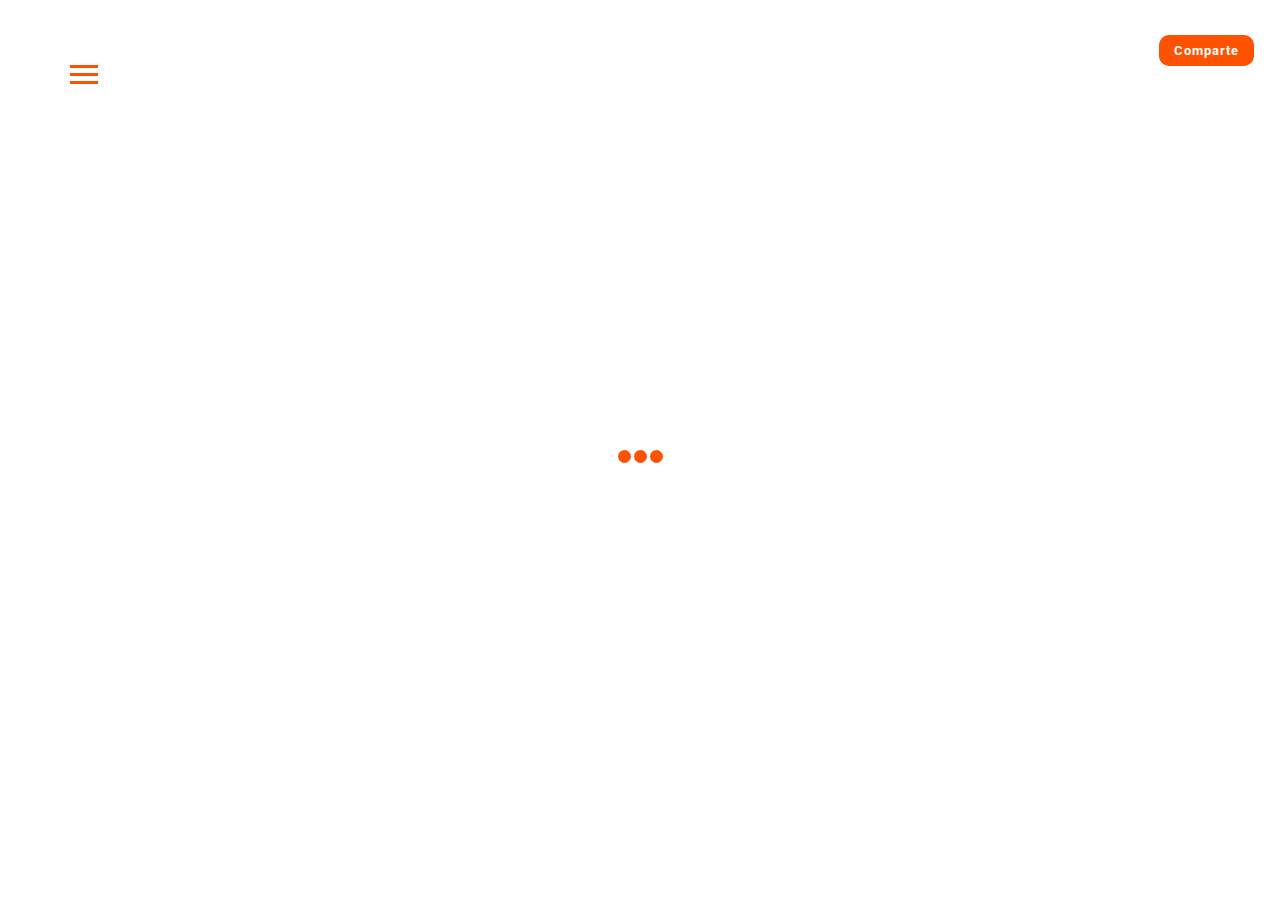
<file: index.html>
<!--Template Name: Company iCrossoft S.A.S
File Name: index.html
Author Name: iCrossoft S.A.S-->

<!DOCTYPE html>
<html lang="en">
    <head>
        <meta charset="utf-8">
        <meta http-equiv="X-UA-Compatible" content="IE=edge">
        <meta name="viewport" content="width=device-width, initial-scale=1.0">
        <link rel="icon" href="images/planet.png"/>
        <title>iCrossoft</title>
        <!-- Bootstrap core CSS -->
        <link href="css/bootstrap.min.css" rel="stylesheet">
        <!-- Custom styles for this template -->
        <link href="css/style.css" rel="stylesheet">
        <link href="css/responsive.css" rel="stylesheet">
        <script src="js/jquery.min.js" type="text/javascript"></script>
        <script src="js/bootstrap.min.js" type="text/javascript"></script>
        <script src="js/custom.js" type="text/javascript"></script>
    </head>
    <body id="myPage">
        <div class="section-page-wrap">
            <div id="preloader-container">
                <div class="preloader">
                    <span class="bubble-01"></span>
                    <span class="bubble-02"></span>
                    <span class="bubble-03"></span>
                </div>
            </div>

            <div class="share">
                <div class="icon first facebook"><i class="fa fa-facebook"></i></div>
                <div class="icon twitter"><i class="fa fa-twitter"></i></div>
                <div class="icon google-plus"><i class="fa fa-google-plus"></i></div>
                <div class="icon pinterest last"><i class="fa fa-pinterest-p"></i></div>
                <div class="label">Comparte</div>
            </div>

            <header class="top-nav-bar">
                <div id="toggle">
                    <div class="one"></div>
                    <div class="two"></div>
                    <div class="three"></div>
                </div>

                <div id="menu">
                    <ul class="menu-view list-unstyled">
                        <li class="active"><a href="index.html"><img src='images/icons/home-hover.png'></a></li>
                        <li><a href="about.html"><img src="images/icons/about.png" onmouseover="this.src = 'images/icons/about-hover.png'" onmouseout="this.src = 'images/icons/about.png'"></a></li>
                        <li><a href="portfolio.html"><img src="images/icons/portfolio.png" onmouseover="this.src = 'images/icons/portfolio-hover.png'" onmouseout="this.src = 'images/icons/portfolio.png'"></a></li>
                        <li><a href="contact.html"><img src="images/icons/contact.png" onmouseover="this.src = 'images/icons/contact-hover.png'" onmouseout="this.src = 'images/icons/contact.png'"></a></li>
                    </ul>
                </div>
            </header>
            <div class="banner-full-image">                
                <div class="banner-title">                    
                    <h2 style="color: white; font-size: 26px;"><b><font FACE="ARIAL">¿NECESITAS UNA PÁGINA WEB?</font></b></h2><br>
                    <!--<img src='images/log.png' style="width: 200px;"><br><br><br>-->
                    <a class="btn btn-primary" href="about.html">como hacerlo?</a>
                </div>
            </div>

            <!---footer--->
            <footer>
                <div class="container text-center">
                    <div class="copyright">
                        <!--Do not remove Backlink from footer of the template. To remove it you can purchase the Backlink-->
                        &copy; 2018 Todos los derechos reservados. Designados por iCrossoft S.A.S
                    </div>
                </div>
            </footer>
            <div id="back-to-top" style="display: none">
                <i class="fa fa-angle-double-up" aria-hidden="true"></i> Top
            </div>
        </div>
        <script>
            jQuery(window).load(function () {
                $('#preloader-container').delay(650).fadeOut('slow')
                        ;
            });
        </script>
    </body>
</html>
</file>
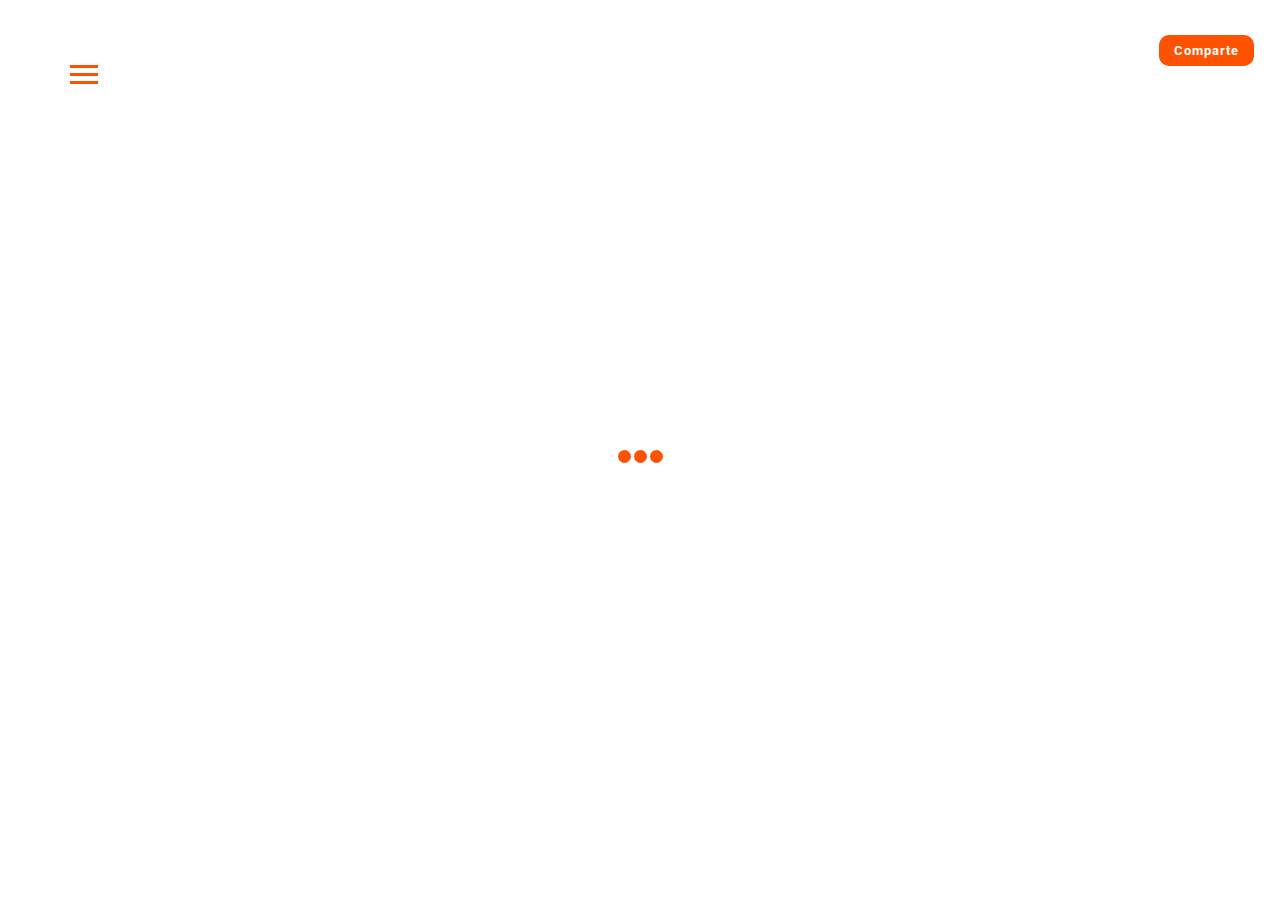
<file: public_html/index.html>
<!--Template Name: Company iCrossoft S.A.S
File Name: index.html
Author Name: iCrossoft S.A.S-->

<!DOCTYPE html>
<html lang="en">
    <head>
        <meta charset="utf-8">
        <meta http-equiv="X-UA-Compatible" content="IE=edge">
        <meta name="viewport" content="width=device-width, initial-scale=1.0">
        <link rel="icon" href="images/planet.png"/>
        <title>iCrossoftttttxxxxx</title>
        <!-- Bootstrap core CSS -->
        <link href="css/bootstrap.min.css" rel="stylesheet">
        <!-- Custom styles for this template -->
        <link href="css/style.css" rel="stylesheet">
        <link href="css/responsive.css" rel="stylesheet">
        <script src="js/jquery.min.js" type="text/javascript"></script>
        <script src="js/bootstrap.min.js" type="text/javascript"></script>
        <script src="js/custom.js" type="text/javascript"></script>
    </head>
    <body id="myPage">
        <div class="section-page-wrap">
            <div id="preloader-container">
                <div class="preloader">
                    <span class="bubble-01"></span>
                    <span class="bubble-02"></span>
                    <span class="bubble-03"></span>
                </div>
            </div>

            <div class="share">
                <div class="icon first facebook"><i class="fa fa-facebook"></i></div>
                <div class="icon twitter"><i class="fa fa-twitter"></i></div>
                <div class="icon google-plus"><i class="fa fa-google-plus"></i></div>
                <div class="icon pinterest last"><i class="fa fa-pinterest-p"></i></div>
                <div class="label">Comparte</div>
            </div>

            <header class="top-nav-bar">
                <div id="toggle">
                    <div class="one"></div>
                    <div class="two"></div>
                    <div class="three"></div>
                </div>

                <div id="menu">
                    <ul class="menu-view list-unstyled">
                        <li class="active"><a href="index.html"><img src='images/icons/home-hover.png'></a></li>
                        <li><a href="about.html"><img src="images/icons/about.png" onmouseover="this.src = 'images/icons/about-hover.png'" onmouseout="this.src = 'images/icons/about.png'"></a></li>
                        <li><a href="portfolio.html"><img src="images/icons/portfolio.png" onmouseover="this.src = 'images/icons/portfolio-hover.png'" onmouseout="this.src = 'images/icons/portfolio.png'"></a></li>
                        <li><a href="contact.html"><img src="images/icons/contact.png" onmouseover="this.src = 'images/icons/contact-hover.png'" onmouseout="this.src = 'images/icons/contact.png'"></a></li>
                    </ul>
                </div>
            </header>
            <div class="banner-full-image">                
                <div class="banner-title">                    
                    <h2 style="color: white; font-size: 40px;"><b><font FACE="trebuchet MS">¿NECESITAS UNA PÁGINA WEB?</font></b></h2><br>
                    <img src='images/log.png' style="width: 250px;"><br><br><br>
                    <a class="btn btn-primary" href="about.html">Lo hará posible, saber más</a>
                </div>
            </div>

            <!---footer--->
            <footer>
                <div class="container text-center">
                    <div class="copyright">
                        <!--Do not remove Backlink from footer of the template. To remove it you can purchase the Backlink-->
                        &copy; 2018 Todos los derechos reservados. Designados por iCrossoft S.A.S
                    </div>
                </div>
            </footer>
            <div id="back-to-top" style="display: none">
                <i class="fa fa-angle-double-up" aria-hidden="true"></i> Top
            </div>
        </div>
        <script>
            jQuery(window).load(function () {
                $('#preloader-container').delay(650).fadeOut('slow')
                        ;
            });
        </script>
    </body>
</html>
</file>
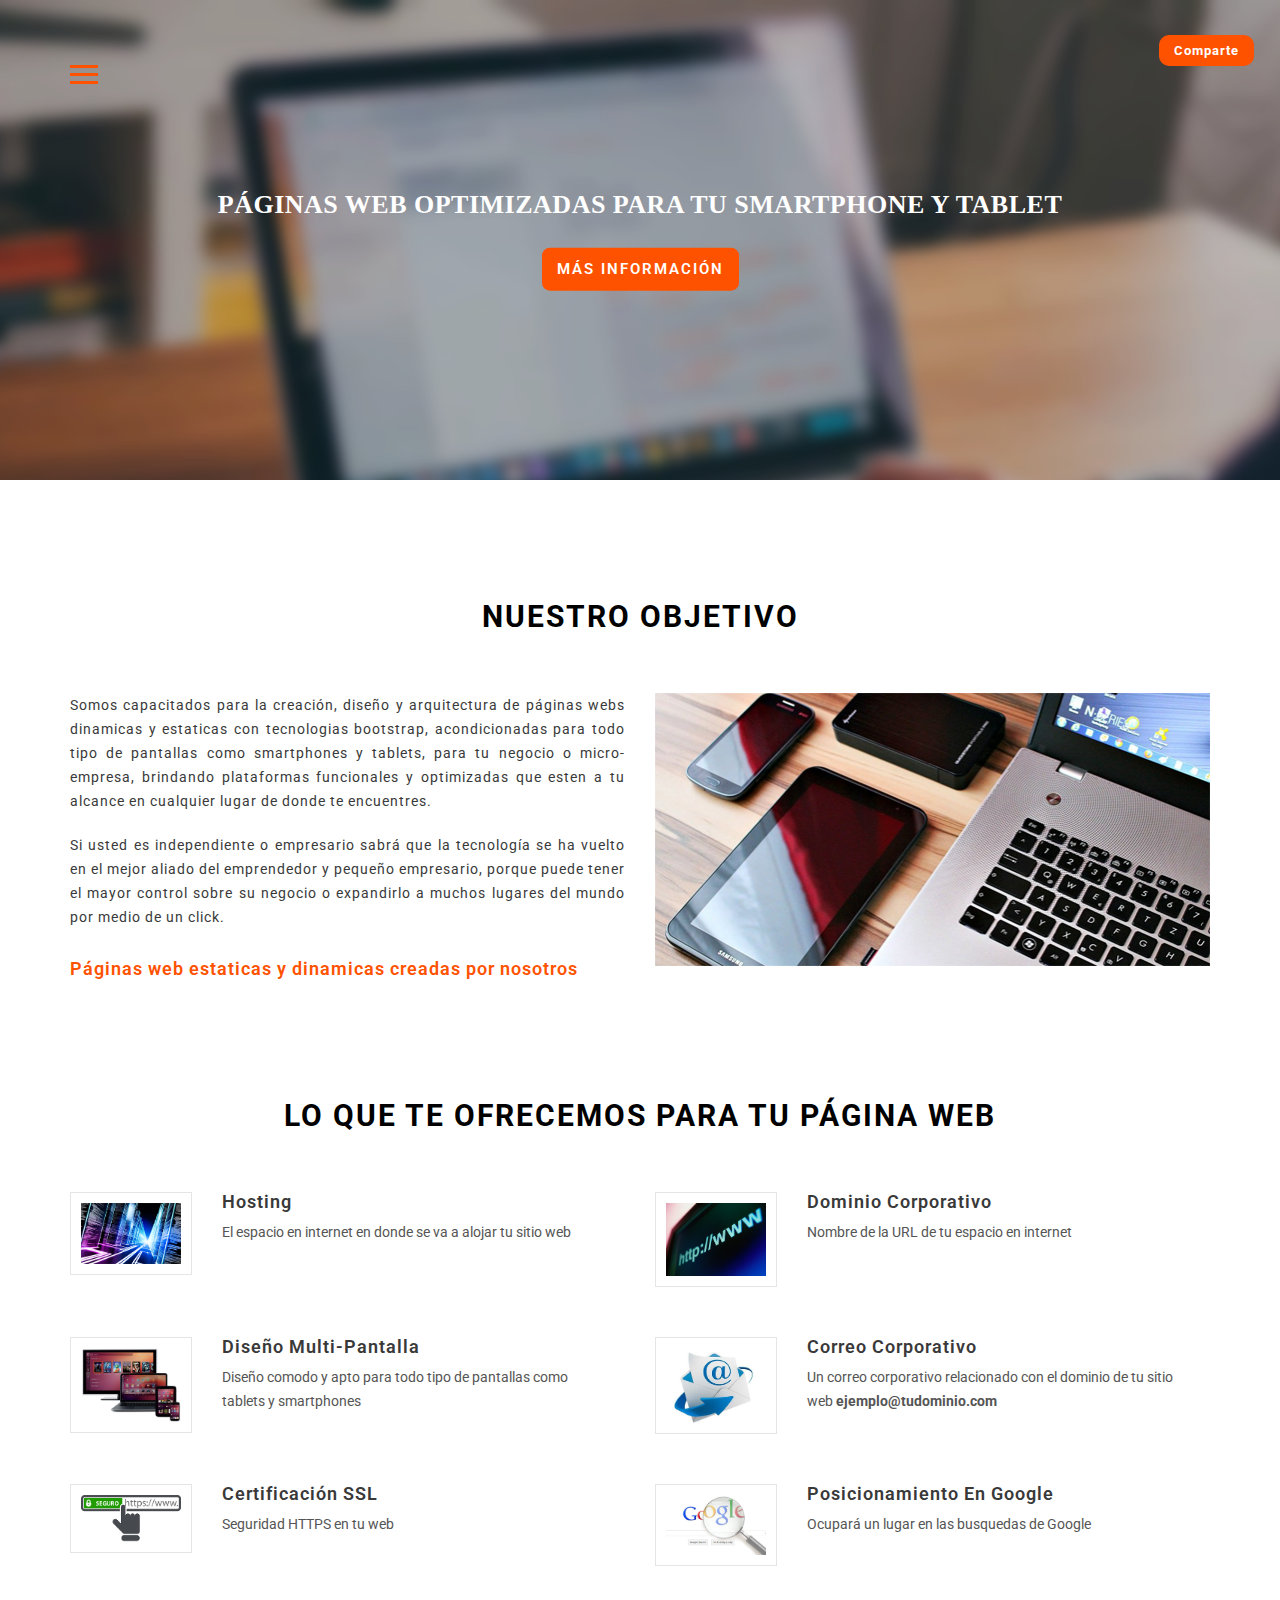
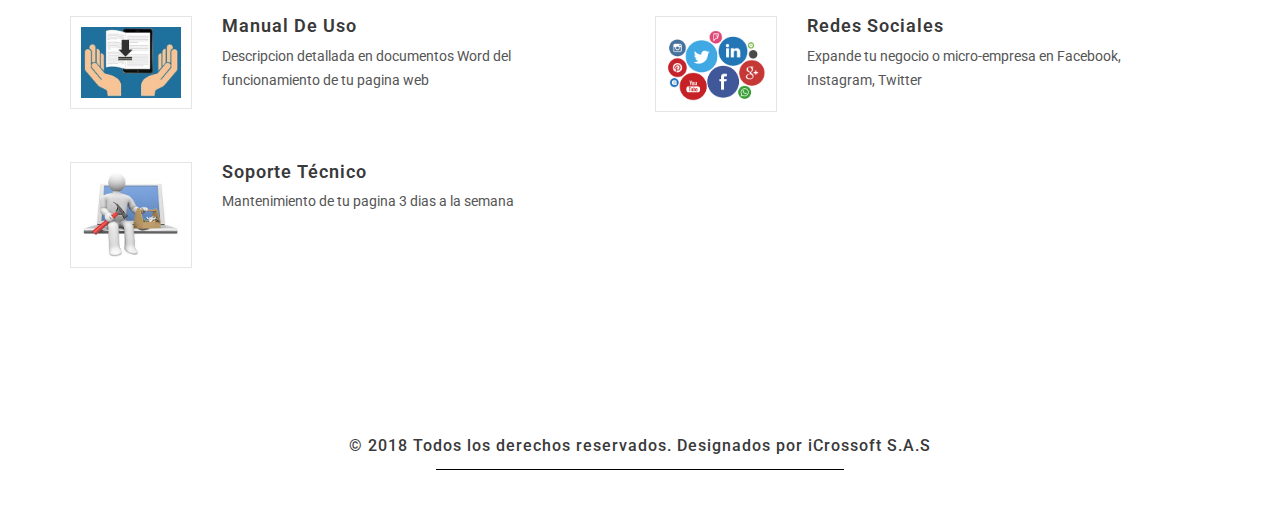
<file: about.html>
<!--Template Name: Company iCrossoft S.A.S
File Name: index.html
Author Name: iCrossoft S.A.S-->


<!DOCTYPE html>
<html lang="en">
    <head>
        <meta charset="utf-8">
        <meta http-equiv="X-UA-Compatible" content="IE=edge">
        <meta name="viewport" content="width=device-width, initial-scale=1.0">
        <link rel="icon" href="images/planet.png"/>
        <title>iCrossoft</title>

        <link href="css/scrolling-nav.css" rel="stylesheet" media="all">
        <!-- Bootstrap core CSS -->
        <link href="css/bootstrap.min.css" rel="stylesheet">

        <!-- Custom styles for this template -->
        <link href="css/style.css" rel="stylesheet">
        <link href="css/responsive.css" rel="stylesheet">
        <script src="js/jquery.min.js" type="text/javascript"></script>
        <script src="js/bootstrap.min.js" type="text/javascript"></script>
        <script src="js/custom.js" type="text/javascript"></script>
    </head>
    <body id="myPage">
        <div class="section-page-wrap">
            <div class="share">
                <div class="icon first facebook"><i class="fa fa-facebook"></i></div>
                <div class="icon twitter"><i class="fa fa-twitter"></i></div>
                <div class="icon google-plus"><i class="fa fa-google-plus"></i></div>
                <div class="icon pinterest last"><i class="fa fa-pinterest-p"></i></div>
                <div class="label">Comparte</div>
            </div>
            <header class="top-nav-bar">
                <div id="toggle">
                    <div class="one"></div>
                    <div class="two"></div>
                    <div class="three"></div>
                </div>

                <div id="menu">
                    <ul class="menu-view list-unstyled">
                        <li><a href="index.html"><img src="images/icons/home.png" onmouseover="this.src = 'images/icons/home-hover.png'" onmouseout="this.src = 'images/icons/home.png'"></a></li>
                        <li class="active"><a><img src="images/icons/about-hover.png"></a></li>
                        <li><a href="portfolio.html"><img src="images/icons/portfolio.png" onmouseover="this.src = 'images/icons/portfolio-hover.png'" onmouseout="this.src = 'images/icons/portfolio.png'"></a></li>
                        <li><a href="contact.html"><img src="images/icons/contact.png" onmouseover="this.src = 'images/icons/contact-hover.png'" onmouseout="this.src = 'images/icons/contact.png'"></a></li>
                    </ul>
                </div>

            </header>
            <div class="banner-full-image">
                <div class="banner-title">
                    <h2 style="color: white; font-size: 26px;"><b><font FACE="trebuchet MS">PÁGINAS WEB OPTIMIZADAS PARA TU SMARTPHONE Y TABLET</font></b></h2><br><br>
                    <a class="btn btn-primary" href="#about">Más información</a>
                </div>
            </div>

            <!-------------About----------->
            <section id="about" class="section-padding">
                <div class="container">
                    <div class="text-head">
                        <h2>Nuestro objetivo</h2>
                    </div>
                    <div class="row">
                        <div class="col-lg-6 col-md-6 col-sm-7 col-xs-12">
                            <p class="desc-text" align='justify'>Somos capacitados para la creación, diseño y arquitectura de páginas webs dinamicas y estaticas con tecnologias bootstrap, acondicionadas para todo tipo
                                de pantallas como smartphones y tablets, para tu negocio o micro-empresa, brindando plataformas funcionales y optimizadas que esten a tu alcance en cualquier lugar de donde te encuentres. </p>
                            <p class="desc-text offspace-20" align='justify'>                                
                                Si usted es independiente o empresario sabrá que la tecnología se ha vuelto en el mejor aliado del emprendedor y pequeño empresario, porque puede tener el mayor 
                                control sobre su negocio o expandirlo a muchos lugares del mundo por medio de un click.</p>
                            <h4 class="user-title"><a href="portfolio.html">Páginas web estaticas y dinamicas creadas por nosotros</a></h4>
                        </div>
                        <div class="col-lg-6 col-md-6 col-sm-5 col-xs-12 add-space-mobileview">
                            <div class="image">
                                <img alt="user-image" class="img-responsive" src="images/multi.png">
                            </div>
                        </div>
                    </div>
                </div>
            </section>
            <section id="about-review" class="section-padding">
                <div class="container">
                    <div class="text-head">
                        <h2>LO QUE TE OFRECEMOS PARA TU PÁGINA WEB</h2>
                    </div>
                    <div class="about-review">
                        <h2 class="title-default"></h2>
                        <div class="list-about-review">
                            <div class="row">
                                <div class="col-md-6 col-sm-6 col-xs-12">
                                    <div class="item-about-review">
                                        <div class="about-review-thumb">
                                            <a><img alt="" src="images/111.png"></a>
                                        </div>
                                        <div class="about-info">
                                            <h3 class="title14"><a class="black">Hosting </a></h3>
                                            <p class="desc">El espacio en internet en donde se va a alojar tu sitio web</p>
                                        </div>
                                    </div>
                                </div>
                                <div class="col-md-6 col-sm-6 col-xs-12">
                                    <div class="item-about-review">
                                        <div class="about-review-thumb">
                                            <a><img alt="" src="images/222.png"></a>
                                        </div>
                                        <div class="about-info">
                                            <h3 class="title14"><a class="black">Dominio corporativo</a></h3>
                                            <p class="desc">Nombre de la URL de tu espacio en internet</p>
                                        </div>
                                    </div>
                                </div>
                                <div class="col-md-6 col-sm-6 col-xs-12">
                                    <div class="item-about-review">
                                        <div class="about-review-thumb">
                                            <a><img alt="" src="images/333.png"></a>
                                        </div>
                                        <div class="about-info">
                                            <h3 class="title14"><a class="black">Diseño multi-pantalla</a></h3>
                                            <p class="desc">Diseño comodo y apto para todo tipo de pantallas como tablets y smartphones</p>
                                        </div>
                                    </div>
                                </div>
                                <div class="col-md-6 col-sm-6 col-xs-12">
                                    <div class="item-about-review">
                                        <div class="about-review-thumb">
                                            <a><img alt="" src="images/444.png"></a>
                                        </div>
                                        <div class="about-info">
                                            <h3 class="title14"><a class="black">Correo corporativo</a></h3>
                                            <p class="desc">Un correo corporativo relacionado con el dominio de tu sitio web <b>ejemplo@tudominio.com</b></p>
                                        </div>
                                    </div>
                                </div>
                                <div class="col-md-6 col-sm-6 col-xs-12">
                                    <div class="item-about-review">
                                        <div class="about-review-thumb">
                                            <a><img alt="" src="images/666.png"></a>
                                        </div>
                                        <div class="about-info">
                                            <h3 class="title14"><a class="black">Certificación SSL</a></h3>
                                            <p class="desc">Seguridad HTTPS en tu web</p>
                                        </div>
                                    </div>
                                </div>
                                <div class="col-md-6 col-sm-6 col-xs-12">
                                    <div class="item-about-review">
                                        <div class="about-review-thumb">
                                            <a><img alt="" src="images/777.png"></a>
                                        </div>
                                        <div class="about-info">
                                            <h3 class="title14"><a class="black">Posicionamiento en Google</a></h3>
                                            <p class="desc">Ocupará un lugar en las busquedas de Google</p>
                                        </div>
                                    </div>
                                </div>
                                <div class="col-md-6 col-sm-6 col-xs-12">
                                    <div class="item-about-review">
                                        <div class="about-review-thumb">
                                            <a><img alt="" src="images/888.png"></a>
                                        </div>
                                        <div class="about-info">
                                            <h3 class="title14"><a class="black">Manual de uso</a></h3>
                                            <p class="desc">Descripcion detallada en documentos Word del funcionamiento de tu pagina web</p>
                                        </div>
                                    </div>
                                </div>
                                <div class="col-md-6 col-sm-6 col-xs-12">
                                    <div class="item-about-review">
                                        <div class="about-review-thumb">
                                            <a><img alt="" src="images/999.png"></a>
                                        </div>
                                        <div class="about-info">
                                            <h3 class="title14"><a class="black">Redes sociales</a></h3>
                                            <p class="desc">Expande tu negocio o micro-empresa en Facebook, Instagram, Twitter</p>
                                        </div>
                                    </div>
                                </div>
                                <div class="col-md-6 col-sm-6 col-xs-12">
                                    <div class="item-about-review">
                                        <div class="about-review-thumb">
                                            <a><img alt="" src="images/1000.png"></a>
                                        </div>
                                        <div class="about-info">
                                            <h3 class="title14"><a class="black">Soporte técnico</a></h3>
                                            <p class="desc">Mantenimiento de tu pagina 3 dias a la semana</p>
                                        </div>
                                    </div>
                                </div>
                            </div>
                            <!--<div class="row">
                                <div class="col-md-6 col-sm-6 col-xs-12">
                                    <div class="item-about-review">
                                        <div class="about-review-thumb">
                                            <a href="#"><img alt="" src="images/cust3.png"></a>
                                        </div>
                                        <div class="about-info">
                                            <h3 class="title14"><a class="black" href="#">Charlie McGlynn</a></h3>
                                            <p class="desc">Donec vitae sapien ut libero venenatis faucibus. Nullam quis ante. Etiam sit amet orci eget eros faucibus tincidunt. Duis leo. Sed fringilla mauris consectetuer adipiscing</p>
                                        </div>
                                    </div>
                                </div>
                                <div class="col-md-6 col-sm-6 col-xs-12">
                                    <div class="item-about-review last-item">
                                        <div class="about-review-thumb">
                                            <a href="#"><img alt="" src="images/cust4.png"></a>
                                        </div>
                                        <div class="about-info">
                                            <h3 class="title14"><a class="black" href="#">Alina Rouch</a></h3>
                                            <p class="desc">Donec vitae sapien ut libero venenatis faucibus. Nullam quis ante. Etiam sit amet orci eget eros faucibus tincidunt. Duis leo. Sed fringilla mauris consectetuer adipiscing</p>
                                        </div>
                                    </div>
                                </div>
                            </div>-->
                        </div>
                    </div>
                </div>
            </section>

<!---footer--->
<footer>
    <div class="container text-center">
        <div class="copyright">
            <!--Do not remove Backlink from footer of the template. To remove it you can purchase the Backlink-->
            &copy; 2018 Todos los derechos reservados. Designados por iCrossoft S.A.S
        </div>
    </div>
</footer>
<div id="back-to-top" style="display: none">
    <i class="fa fa-angle-double-up" aria-hidden="true"></i> Top
</div>
</div>
</body>
</html>
</file>
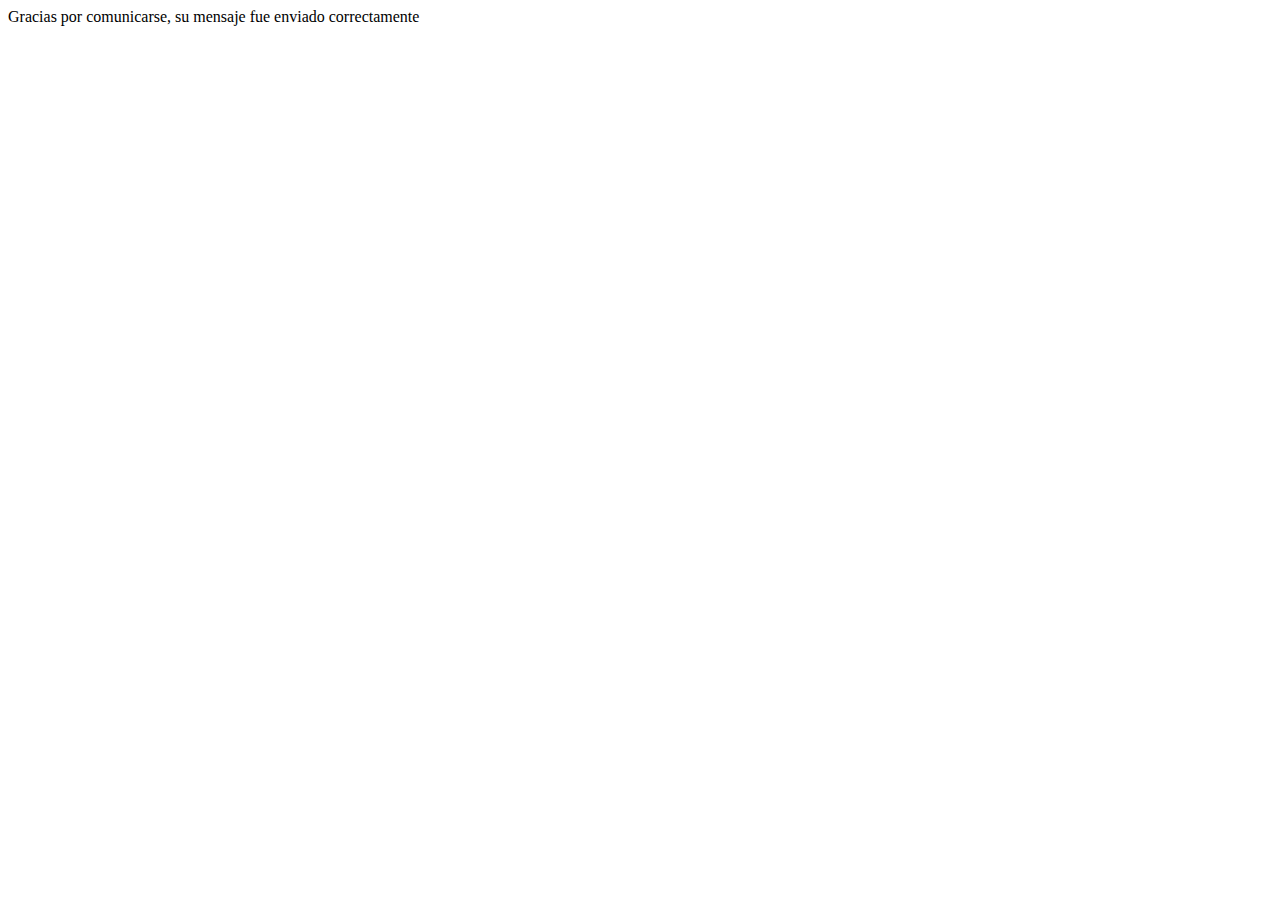
<file: confirma.html>
﻿<!DOCTYPE HTML>
<html lang="es">
    <head>
        <meta charset="utf-8"/>
        <title>Formulario</title>
    </head>

    <body>
        Gracias por comunicarse, su mensaje fue enviado correctamente
    </body>
</html>
</file>
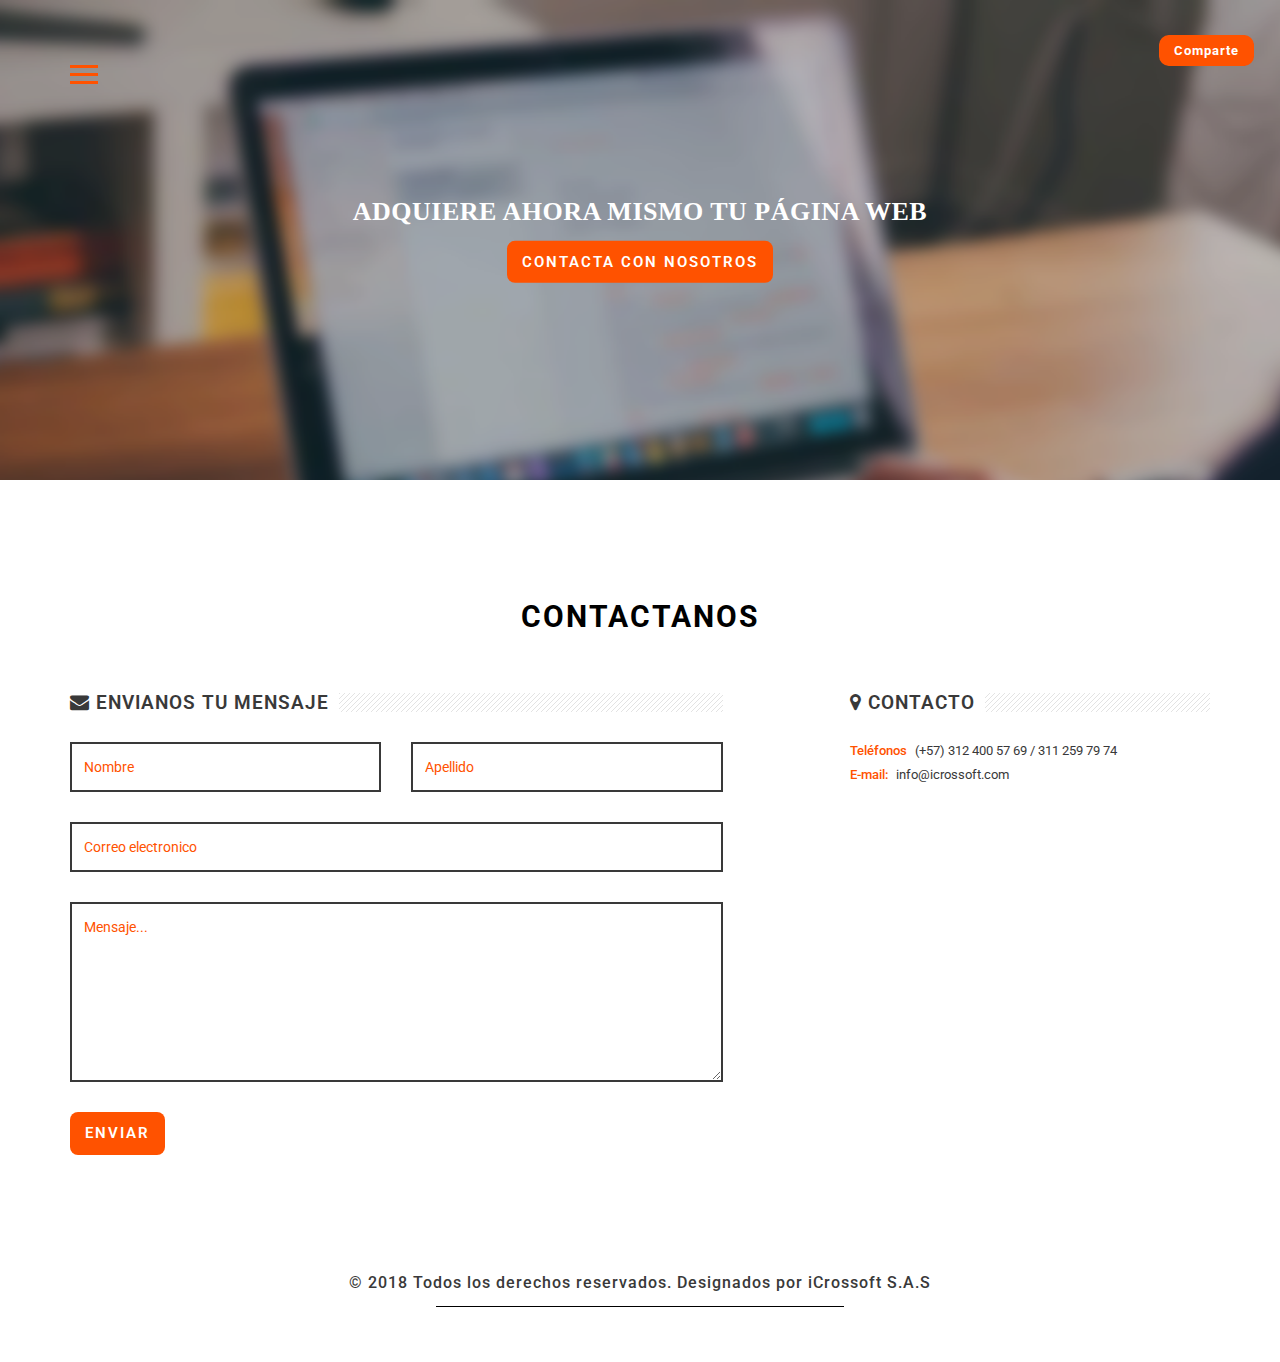
<file: contact.html>
<!--Template Name: Snappy
File Name: contact.html
Author Name: ThemeVault
Author URI: http://www.themevault.net/
License URI: http://www.themevault.net/license/-->

<!DOCTYPE html>
<html lang="en">
    <head>
        <meta charset="utf-8">
        <meta http-equiv="X-UA-Compatible" content="IE=edge">
        <meta name="viewport" content="width=device-width, initial-scale=1.0">
        <link rel="icon" href="images/planet.png"/>
        <title>iCrossoft</title>

        <link href="css/scrolling-nav.css" rel="stylesheet" media="all">
        <!-- Bootstrap core CSS -->
        <link href="css/bootstrap.min.css" rel="stylesheet">

        <!-- Custom styles for this template -->
        <link href="css/style.css" rel="stylesheet">
        <link href="css/responsive.css" rel="stylesheet">
        <script src="js/jquery.min.js" type="text/javascript"></script>
        <script src="js/bootstrap.min.js" type="text/javascript"></script>
        <script src="js/custom.js" type="text/javascript"></script>
    </head>
    <body id="myPage">
        <div class="section-page-wrap">
            <div class="share">
                <div class="icon first facebook"><i class="fa fa-facebook"></i></div>
                <div class="icon twitter"><i class="fa fa-twitter"></i></div>
                <div class="icon google-plus"><i class="fa fa-google-plus"></i></div>
                <div class="icon pinterest last"><i class="fa fa-pinterest-p"></i></div>
                <div class="label">Comparte</div>
            </div>
            <header class="top-nav-bar">
                <div id="toggle">
                    <div class="one"></div>
                    <div class="two"></div>
                    <div class="three"></div>
                </div>

                <div id="menu">
                    <ul class="menu-view list-unstyled">
                        <li><a href="index.html"><img src="images/icons/home.png" onmouseover="this.src = 'images/icons/home-hover.png'" onmouseout="this.src = 'images/icons/home.png'"></a></li>
                        <li><a href="about.html"><img src="images/icons/about.png" onmouseover="this.src = 'images/icons/about-hover.png'" onmouseout="this.src = 'images/icons/about.png'"></a></li>
                        <li><a href="portfolio.html"><img src="images/icons/portfolio.png" onmouseover="this.src = 'images/icons/portfolio-hover.png'" onmouseout="this.src = 'images/icons/portfolio.png'"></a></li>
                        <li class="active"><a><img src="images/icons/contact-hover.png"></a></li>
                    </ul>
                </div>

            </header>
            <div class="banner-full-image">
                <div class="banner-title">
                    <h2 style="color: white; font-size: 26px;"><b><font FACE="trebuchet MS">ADQUIERE AHORA MISMO TU PÁGINA WEB</font></b></h2><br>
                    <a class="btn btn-primary" href="#contact">contacta con nosotros</a>
                </div>
            </div>

            <!-------------About----------->
            <section id="contact" class="section-padding">
                <div class="container">
                    <div class="text-head">
                        <h2>Contactanos</h2>
                    </div>
                    <div class="row">
                        <div class="col-md-7 col-sm-7 col-xs-12 width-set-60">
                            <h1 class="maintitle"><span><i class="fa fa-envelope"></i> envianos tu mensaje</span></h1>
                            <div class="wrapcontact">
                                <div class="done" style="display: none">
                                    <div class="alert-box success ">Tu mensaje ha sido enviado. Gracias! <a class="close" href="javascript:void(0)">x</a></div>
                                </div>
                                <form action="envia.php" method="POST">
                                    <div class="row">
                                        <div class="col-md-6">
                                            <div class="form-group">
                                                <input type="text" class="form-control" id="nombre" name="nombre" placeholder="Nombre" required>	
                                            </div>
                                        </div>
                                        <div class="col-md-6">
                                            <div class="form-group">
                                                <input type="text" class="form-control" id="apellido" name="apellido" placeholder="Apellido" required>
                                            </div>
                                        </div>
                                        <div class="col-md-12">
                                            <div class="form-group">
                                                <input type="email" class="form-control" id="email" name="email" placeholder="Correo electronico" required>
                                            </div>
                                            <div class="form-group">
                                                <textarea id="mensaje" name="consulta" placeholder="Mensaje..." cols="30" class="form-control" rows="10" required></textarea>
                                            </div>
                                            <input type="submit" class="btn btn-primary" value="Enviar">
                                        </div>
                                    </div>
                                </form>
                            </div>
                        </div>
                        <div class="col-md-4 col-md-offset-1 col-sm-4 col-sm-offset-1 col-xs-12 width-set-40">
                            <h1 class="maintitle"><span><i class="fa fa-map-marker"></i> Contacto</span></h1>
                            <dl>
                                <dd><span>Teléfonos</span><a href="tel:+1-202-555-0100"> (+57) 312 400 57 69 / 311 259 79 74</a></dd>
                                <dd><span>E-mail:</span><a href="mailto:demo@info.com"> info@icrossoft.com</a></dd>
                            </dl>
                        </div>
                    </div>
                </div>
            </section>

            <!---footer--->
            <footer>
                <div class="container text-center">
                    <div class="copyright">
                        <!--Do not remove Backlink from footer of the template. To remove it you can purchase the Backlink-->
                        &copy; 2018 Todos los derechos reservados. Designados por iCrossoft S.A.S
                    </div>
                </div>
            </footer>
            <div id="back-to-top" style="display: none">
                <i class="fa fa-angle-double-up" aria-hidden="true"></i> Top
            </div>
        </div>
    </body>
</html>
</file>
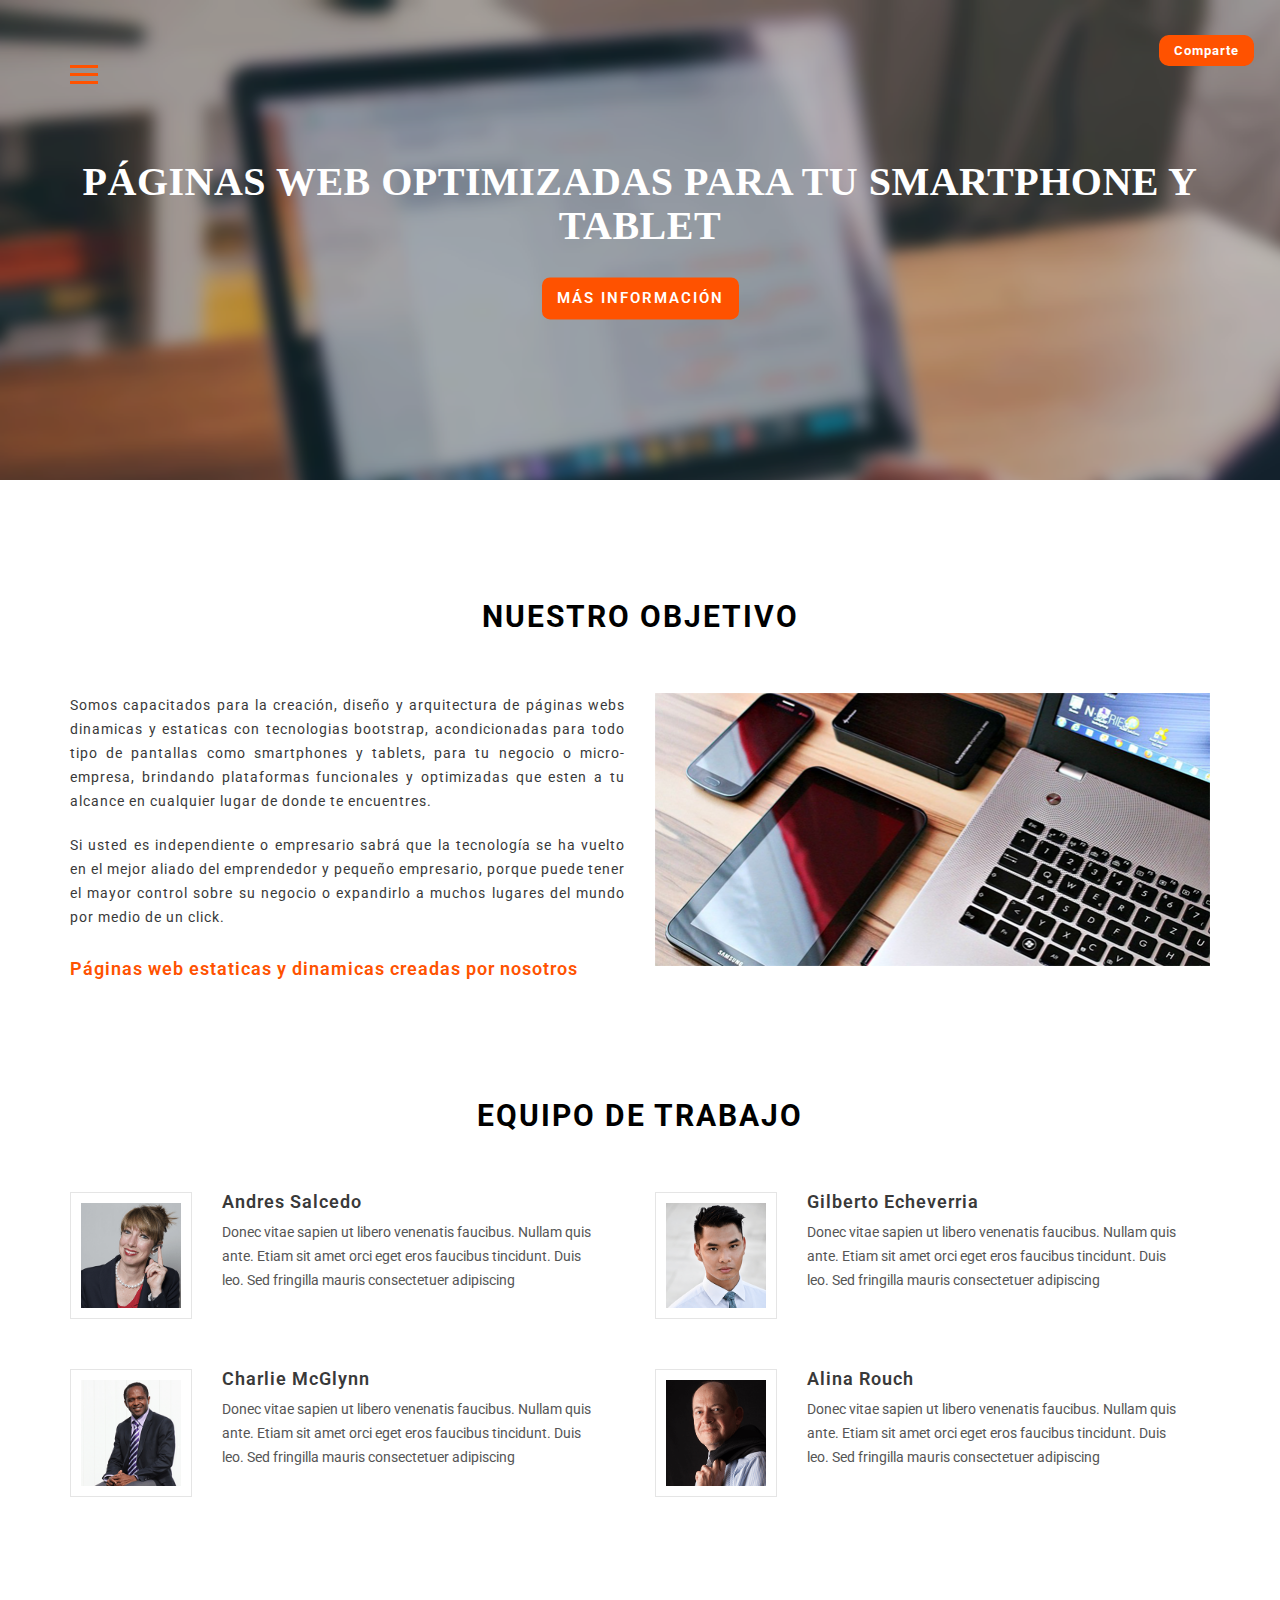
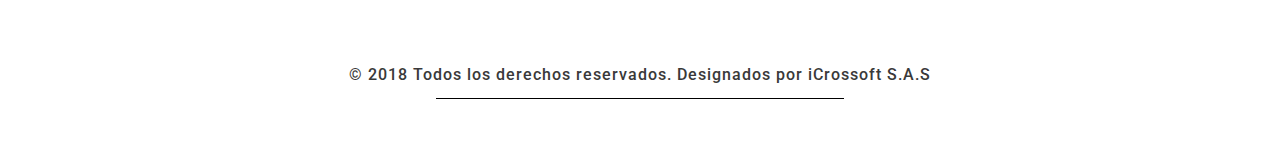
<file: public_html/about.html>
<!--Template Name: Company iCrossoft S.A.S
File Name: index.html
Author Name: iCrossoft S.A.S-->


<!DOCTYPE html>
<html lang="en">
    <head>
        <meta charset="utf-8">
        <meta http-equiv="X-UA-Compatible" content="IE=edge">
        <meta name="viewport" content="width=device-width, initial-scale=1.0">
        <link rel="icon" href="images/planet.png"/>
        <title>iCrossoft</title>

        <link href="css/scrolling-nav.css" rel="stylesheet" media="all">
        <!-- Bootstrap core CSS -->
        <link href="css/bootstrap.min.css" rel="stylesheet">

        <!-- Custom styles for this template -->
        <link href="css/style.css" rel="stylesheet">
        <link href="css/responsive.css" rel="stylesheet">
        <script src="js/jquery.min.js" type="text/javascript"></script>
        <script src="js/bootstrap.min.js" type="text/javascript"></script>
        <script src="js/custom.js" type="text/javascript"></script>
    </head>
    <body id="myPage">
        <div class="section-page-wrap">
            <div class="share">
                <div class="icon first facebook"><i class="fa fa-facebook"></i></div>
                <div class="icon twitter"><i class="fa fa-twitter"></i></div>
                <div class="icon google-plus"><i class="fa fa-google-plus"></i></div>
                <div class="icon pinterest last"><i class="fa fa-pinterest-p"></i></div>
                <div class="label">Comparte</div>
            </div>
            <header class="top-nav-bar">
                <div id="toggle">
                    <div class="one"></div>
                    <div class="two"></div>
                    <div class="three"></div>
                </div>

                <div id="menu">
                    <ul class="menu-view list-unstyled">
                        <li><a href="index.html"><img src="images/icons/home.png" onmouseover="this.src = 'images/icons/home-hover.png'" onmouseout="this.src = 'images/icons/home.png'"></a></li>
                        <li class="active"><a><img src="images/icons/about-hover.png"></a></li>
                        <li><a href="portfolio.html"><img src="images/icons/portfolio.png" onmouseover="this.src = 'images/icons/portfolio-hover.png'" onmouseout="this.src = 'images/icons/portfolio.png'"></a></li>
                        <li><a href="contact.html"><img src="images/icons/contact.png" onmouseover="this.src = 'images/icons/contact-hover.png'" onmouseout="this.src = 'images/icons/contact.png'"></a></li>
                    </ul>
                </div>

            </header>
            <div class="banner-full-image">
                <div class="banner-title">
                    <h2 style="color: white; font-size: 40px;"><b><font FACE="trebuchet MS">PÁGINAS WEB OPTIMIZADAS PARA TU SMARTPHONE Y TABLET</font></b></h2><br><br>
                    <a class="btn btn-primary" href="#about">Más información</a>
                </div>
            </div>

            <!-------------About----------->
            <section id="about" class="section-padding">
                <div class="container">
                    <div class="text-head">
                        <h2>Nuestro objetivo</h2>
                    </div>
                    <div class="row">
                        <div class="col-lg-6 col-md-6 col-sm-7 col-xs-12">
                            <p class="desc-text" align='justify'>Somos capacitados para la creación, diseño y arquitectura de páginas webs dinamicas y estaticas con tecnologias bootstrap, acondicionadas para todo tipo
                                de pantallas como smartphones y tablets, para tu negocio o micro-empresa, brindando plataformas funcionales y optimizadas que esten a tu alcance en cualquier lugar de donde te encuentres. </p>
                            <p class="desc-text offspace-20" align='justify'>                                
                                Si usted es independiente o empresario sabrá que la tecnología se ha vuelto en el mejor aliado del emprendedor y pequeño empresario, porque puede tener el mayor 
                                control sobre su negocio o expandirlo a muchos lugares del mundo por medio de un click.</p>
                            <h4 class="user-title"><a href="portfolio.html">Páginas web estaticas y dinamicas creadas por nosotros</a></h4>
                        </div>
                        <div class="col-lg-6 col-md-6 col-sm-5 col-xs-12 add-space-mobileview">
                            <div class="image">
                                <img alt="user-image" class="img-responsive" src="images/multi.png">
                            </div>
                        </div>
                    </div>
                </div>
            </section>
            <section id="about-review" class="section-padding">
                <div class="container">
                    <div class="text-head">
                        <h2>Equipo de trabajo</h2>
                    </div>
                    <div class="about-review">
                        <h2 class="title-default"></h2>
                        <div class="list-about-review">
                            <div class="row">
                                <div class="col-md-6 col-sm-6 col-xs-12">
                                    <div class="item-about-review">
                                        <div class="about-review-thumb">
                                            <a href="#"><img alt="" src="images/cust1.png"></a>
                                        </div>
                                        <div class="about-info">
                                            <h3 class="title14"><a class="black" href="#">Andres Salcedo </a></h3>
                                            <p class="desc">Donec vitae sapien ut libero venenatis faucibus. Nullam quis ante. Etiam sit amet orci eget eros faucibus tincidunt. Duis leo. Sed fringilla mauris consectetuer adipiscing</p>
                                        </div>
                                    </div>
                                </div>
                                <div class="col-md-6 col-sm-6 col-xs-12">
                                    <div class="item-about-review">
                                        <div class="about-review-thumb">
                                            <a href="#"><img alt="" src="images/cust2.png"></a>
                                        </div>
                                        <div class="about-info">
                                            <h3 class="title14"><a class="black" href="#">Gilberto Echeverria</a></h3>
                                            <p class="desc">Donec vitae sapien ut libero venenatis faucibus. Nullam quis ante. Etiam sit amet orci eget eros faucibus tincidunt. Duis leo. Sed fringilla mauris consectetuer adipiscing</p>
                                        </div>
                                    </div>
                                </div>
                            </div>
                            <div class="row">
                                <div class="col-md-6 col-sm-6 col-xs-12">
                                    <div class="item-about-review">
                                        <div class="about-review-thumb">
                                            <a href="#"><img alt="" src="images/cust3.png"></a>
                                        </div>
                                        <div class="about-info">
                                            <h3 class="title14"><a class="black" href="#">Charlie McGlynn</a></h3>
                                            <p class="desc">Donec vitae sapien ut libero venenatis faucibus. Nullam quis ante. Etiam sit amet orci eget eros faucibus tincidunt. Duis leo. Sed fringilla mauris consectetuer adipiscing</p>
                                        </div>
                                    </div>
                                </div>
                                <div class="col-md-6 col-sm-6 col-xs-12">
                                    <div class="item-about-review last-item">
                                        <div class="about-review-thumb">
                                            <a href="#"><img alt="" src="images/cust4.png"></a>
                                        </div>
                                        <div class="about-info">
                                            <h3 class="title14"><a class="black" href="#">Alina Rouch</a></h3>
                                            <p class="desc">Donec vitae sapien ut libero venenatis faucibus. Nullam quis ante. Etiam sit amet orci eget eros faucibus tincidunt. Duis leo. Sed fringilla mauris consectetuer adipiscing</p>
                                        </div>
                                    </div>
                                </div>
                            </div>
                        </div>
                    </div>
                </div>
            </section>

            <!---footer--->
            <footer>
                <div class="container text-center">
                    <div class="copyright">
                        <!--Do not remove Backlink from footer of the template. To remove it you can purchase the Backlink-->
                        &copy; 2018 Todos los derechos reservados. Designados por iCrossoft S.A.S
                    </div>
                </div>
            </footer>
            <div id="back-to-top" style="display: none">
                <i class="fa fa-angle-double-up" aria-hidden="true"></i> Top
            </div>
        </div>
    </body>
</html>
</file>
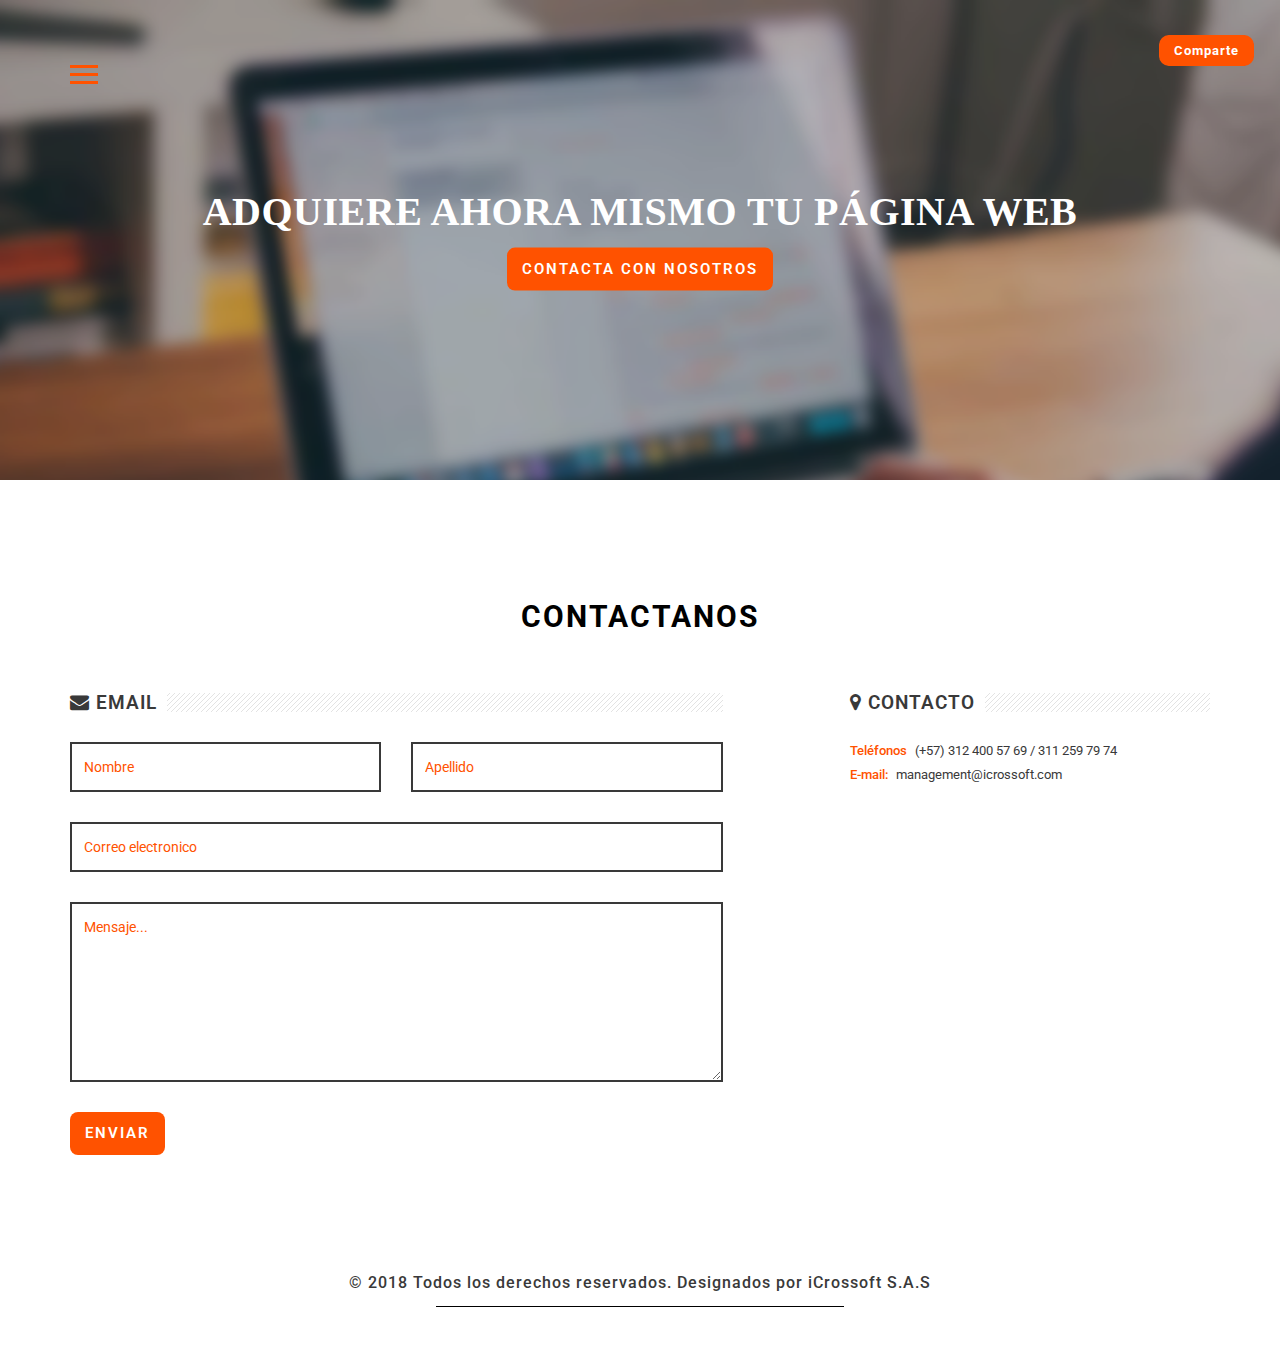
<file: public_html/contact.html>
<!--Template Name: Snappy
File Name: contact.html
Author Name: ThemeVault
Author URI: http://www.themevault.net/
License URI: http://www.themevault.net/license/-->

<!DOCTYPE html>
<html lang="en">
    <head>
        <meta charset="utf-8">
        <meta http-equiv="X-UA-Compatible" content="IE=edge">
        <meta name="viewport" content="width=device-width, initial-scale=1.0">
        <link rel="icon" href="images/planet.png"/>
        <title>iCrossoft</title>

        <link href="css/scrolling-nav.css" rel="stylesheet" media="all">
        <!-- Bootstrap core CSS -->
        <link href="css/bootstrap.min.css" rel="stylesheet">

        <!-- Custom styles for this template -->
        <link href="css/style.css" rel="stylesheet">
        <link href="css/responsive.css" rel="stylesheet">
        <script src="js/jquery.min.js" type="text/javascript"></script>
        <script src="js/bootstrap.min.js" type="text/javascript"></script>
        <script src="js/custom.js" type="text/javascript"></script>
    </head>
    <body id="myPage">
        <div class="section-page-wrap">
            <div class="share">
                <div class="icon first facebook"><i class="fa fa-facebook"></i></div>
                <div class="icon twitter"><i class="fa fa-twitter"></i></div>
                <div class="icon google-plus"><i class="fa fa-google-plus"></i></div>
                <div class="icon pinterest last"><i class="fa fa-pinterest-p"></i></div>
                <div class="label">Comparte</div>
            </div>
            <header class="top-nav-bar">
                <div id="toggle">
                    <div class="one"></div>
                    <div class="two"></div>
                    <div class="three"></div>
                </div>

                <div id="menu">
                    <ul class="menu-view list-unstyled">
                        <li><a href="index.html"><img src="images/icons/home.png" onmouseover="this.src = 'images/icons/home-hover.png'" onmouseout="this.src = 'images/icons/home.png'"></a></li>
                        <li><a href="about.html"><img src="images/icons/about.png" onmouseover="this.src = 'images/icons/about-hover.png'" onmouseout="this.src = 'images/icons/about.png'"></a></li>
                        <li><a href="portfolio.html"><img src="images/icons/portfolio.png" onmouseover="this.src = 'images/icons/portfolio-hover.png'" onmouseout="this.src = 'images/icons/portfolio.png'"></a></li>
                        <li class="active"><a><img src="images/icons/contact-hover.png"></a></li>
                    </ul>
                </div>

            </header>
            <div class="banner-full-image">
                <div class="banner-title">
                    <h2 style="color: white; font-size: 40px;"><b><font FACE="trebuchet MS">ADQUIERE AHORA MISMO TU PÁGINA WEB</font></b></h2><br>
                    <a class="btn btn-primary" href="#contact">contacta con nosotros</a>
                </div>
            </div>

            <!-------------About----------->
            <section id="contact" class="section-padding">
                <div class="container">
                    <div class="text-head">
                        <h2>Contactanos</h2>
                    </div>
                    <div class="row">
                        <div class="col-md-7 col-sm-7 col-xs-12 width-set-60">
                            <h1 class="maintitle"><span><i class="fa fa-envelope"></i> email</span></h1>
                            <div class="wrapcontact">
                                <div class="done" style="display: none">
                                    <div class="alert-box success ">Tu mensaje ha sido enviado. Gracias! <a class="close" href="javascript:void(0)">x</a></div>
                                </div>
                                <form id="contactform">
                                    <div class="row">
                                        <div class="col-md-6">
                                            <div class="form-group">
                                                <input type="text" class="form-control" placeholder="Nombre">	
                                            </div>
                                        </div>
                                        <div class="col-md-6">
                                            <div class="form-group">
                                                <input type="text" class="form-control" placeholder="Apellido">
                                            </div>
                                        </div>
                                        <div class="col-md-12">
                                            <div class="form-group">
                                                <input type="email" class="form-control" placeholder="Correo electronico">
                                            </div>
                                            <div class="form-group">
                                                <textarea name="message" id="message" placeholder="Mensaje..." cols="30" class="form-control" rows="10"></textarea>
                                            </div>

                                            <input type="submit" class="btn btn-primary" value="Enviar">

                                        </div>
                                    </div>
                                </form>
                            </div>
                        </div>
                        <div class="col-md-4 col-md-offset-1 col-sm-4 col-sm-offset-1 col-xs-12 width-set-40">
                            <h1 class="maintitle"><span><i class="fa fa-map-marker"></i> Contacto</span></h1>
                            <dl>
                                <dd><span>Teléfonos</span><a href="tel:+1-202-555-0100"> (+57) 312 400 57 69 / 311 259 79 74</a></dd>
                                <dd><span>E-mail:</span><a href="mailto:demo@info.com"> management@icrossoft.com</a></dd>
                            </dl>
                        </div>
                    </div>
                </div>
            </section>

            <!---footer--->
            <footer>
                <div class="container text-center">
                    <div class="copyright">
                        <!--Do not remove Backlink from footer of the template. To remove it you can purchase the Backlink-->
                        &copy; 2018 Todos los derechos reservados. Designados por iCrossoft S.A.S
                    </div>
                </div>
            </footer>
            <div id="back-to-top" style="display: none">
                <i class="fa fa-angle-double-up" aria-hidden="true"></i> Top
            </div>
        </div>
    </body>
</html>
</file>
<file: css/style.css>
/*
Template Name: Snappy
File Name: style.css
Author Name: ThemeVault
Author URI: http://www.themevault.net/
License URI: http://www.themevault.net/license/
*/


/* FONTS*/

@import url('https://fonts.googleapis.com/css?family=Oswald:400,500,600,700');
@import url('https://fonts.googleapis.com/css?family=Roboto:300,400,500,700,900');

@import '../fonts/font-awesome-4.7.0/css/font-awesome.min.css';


html {
    font-family: sans-serif;
    -ms-text-size-adjust: 100%;
    -webkit-text-size-adjust: 100%;
    font-size: 10px;
    -webkit-tap-highlight-color: transparent;
    margin: 0;
    padding: 0;
}

a, button {
    text-decoration: none;
    cursor: pointer;
}
a {
    color: inherit;
    -webkit-transition: color 0.3s ease;
    -moz-transition: color 0.3s ease;
    -ms-transition: color 0.3s ease;
    -o-transition: color 0.3s ease;
    transition: color 0.3s ease;
}
a:hover,
a:active,
a:focus {
    color: inherit;
    outline: none !important;
    text-decoration: none;
}

ul{
    margin: 0;
    padding: 0;
}
.form-control::-webkit-input-placeholder {
    color: #ff5200;
    opacity: 1;
}
.placeholder-fix:focus::-webkit-input-placeholder  {color:transparent !important; }
.placeholder-fix:focus::-moz-placeholder   {color:transparent !important;}
.placeholder-fix:-moz-placeholder   {color:transparent !important;}
.form-control:focus{

}
textarea:focus,textArea:focus,
input[type="text"]:focus,
input[type="password"]:focus,
input[type="datetime"]:focus,
input[type="datetime-local"]:focus,
input[type="date"]:focus,
input[type="month"]:focus,
input[type="time"]:focus,
input[type="week"]:focus,
input[type="number"]:focus,
input[type="email"]:focus,
input[type="url"]:focus,
input[type="search"]:focus,
input[type="tel"]:focus,
input[type="color"]:focus,
.uneditable-input:focus {   
    border-color: none;
    box-shadow: none !important;
    outline: 0 none;
    border-color: #ff5200 !important;
}

button,
input,
optgroup,
select,
textarea {
    color: inherit;
    font: inherit;
    margin: 0;
}
button:active,
button:focus {
    outline: none !important;
    text-decoration: none;
}
.section-page-wrap {
    overflow: hidden;
    position: relative;
}

/* typography */

body {
    margin: 0;
    color: #393939;
    font-family: 'Roboto', sans-serif;
    font-size: 13px;
    line-height: 1.1;
    background-color: #fff;
}
* {
    margin: 0;
    padding: 0;
}
h1,h2,h3,h4,h5,h6,p{
    margin: 0
}

/* buttons */

.btn {
    text-align: center;
    line-height: 1.1;
    border-radius: 0;
    color: #fff;
    position: relative;
}
.btn-secondary {
    background: #ff5200 none repeat scroll 0 0;
    font-size: 13px;
    font-weight: 600;
    letter-spacing: 1px;
    border: 2px solid rgba(0,0,0,0);
    padding: 13px 15px;
    text-transform: uppercase;
    transition: background 0.3s ease-in-out 0s;
}
.btn-secondary:hover {
    color: #fff;
}

.btn-primary {
    background: #ff5200 none repeat scroll 0 0;
    border: medium none;
    border-radius: 8px;
    font-size: 15px;
    font-weight: 600;
    letter-spacing: 2px;
    padding: 13px 15px;
    text-transform: uppercase;
    transition: background 0.3s ease-in-out 0s;
}
.btn-primary:hover {
    background: #393939;
    border-color: #38300a;
}
.btn-primary.focus, .btn-primary:focus {
    background: #393939;
    border-color: #393939;
}

.btn-submit {
    display: block;
    width: 100%;
    padding: 16px;
    font-size: 13px;
    font-weight: 600;
    letter-spacing: 1.3px;
    color: #fff;
    -webkit-transition: background 0.3s ease-in-out;
    -moz-transition: background 0.3s ease-in-out;
    -ms-transition: background 0.3s ease-in-out;
    -o-transition: background 0.3s ease-in-out;
    transition: background 0.3s ease-in-out;
}

/*toggle menu*/
.top-nav-bar {
    left: 70px;
    position: absolute;
    top: 60px;
    z-index: 99999;
}
#toggle {
    cursor: pointer;
    width: 28px;
    margin-bottom: 25px;
}

#toggle div {
    width: 100%;
    height: 3px;
    background: #ff5200;
    margin: 5px auto;
    transition: all 0.3s;
    backface-visibility: hidden;
}

#toggle.on .one {
    transform: rotate(45deg) translate(4px, 4px);
}

#toggle.on .two {
    opacity: 0;
}

#toggle.on .three {
    transform: rotate(-45deg) translate(7px, -8px);
}

#menu {

    display: none;
}

.menu-view li a {
    display: inline-block;
    padding-top: 25px;
    padding-bottom: 25px;
}



/*banner*/
.banner-full-image {
    background: rgba(0, 0, 0, 0) url("../images/mac.png") no-repeat scroll center top / cover ;
    background-attachment: fixed;
    height: 480px;
    position: relative;
}
.banner-full-image::after {
    background-color: rgba(0, 0, 0, 0.2);
    content: "";
    display: block;
    height: 100%;
    left: 0;
    position: absolute;
    top: 0;
    width: 100%;
    z-index: 1;
}
.banner-title {
    color: #fff;
    display: block;
    left: 50%;
    position: absolute;
    text-align: center;
    top: 50%;
    transform: translate(-50%, -50%);
    width: 100%;
    z-index: 2;
}

.banner-title > h1 {
    color: #fff;
    font-family: Oswald;
    font-size: 40px;
    font-weight: 700;
    letter-spacing: 4px;
    line-height: 1.3;
    text-transform: uppercase;
    margin-bottom: 50px;
}

/*gallery block*/
.port-image {
    position: relative;
}
.overlay {
    position: absolute;
    bottom: 0;
    left: 100%;
    right: 0;
    background-color: rgba(221,221,221,0.6);
    overflow: hidden;
    width: 0;
    height: 100%;
    transition: .5s ease;
}

.port-image:hover .overlay {
    width: 100%;
    left: 0;
}
.text {
    left: 50%;
    overflow: hidden;
    position: absolute;
    top: 50%;
    transform: translate(-50%, -50%);
}
#gallery-block .row > .gallery-list {
    margin-bottom: 30px;
}
#gallery-block .row > .gallery-list:nth-last-child(-n+3){
    margin-bottom: 0px;
}


/*section padd*/
.section-padding{
    padding-top: 120px;
}
.offspace-125 {
    margin-top: 125px;
}
.offspace-90{
    margin-top: 90px;
}
.offspace-80{
    margin-top: 80px;
}
.offspace-60{
    margin-top: 60px;
}
.offspace-45{
    margin-top: 45px;
}
.divider-50 {
    border: medium none;
    clear: both;
    margin: 0;
    padding: 0;
    position: relative;
    height: 50px;
}

/*contact*/
.maintitle, .wrapactiondefault {
    background: rgba(0, 0, 0, 0) url("../images/sep-line.png") repeat scroll left top;
}
.maintitle {
    font-size: 19px;
    font-weight: 600;
    letter-spacing: 1px;
    line-height: 1;
    margin: 0 0 30px;
    padding: 0;
}
.maintitle span {
    background: #fff none repeat scroll 0 0;
    padding-right: 10px;
    text-transform: uppercase;
}
#contact dd span {
    font-weight: 500;
    color: #ff5200;
    margin-right: 5px;
}
#contact dd a:hover{
    color:#ff5200; 
}
#contact dd {
    margin-top: 5px;
}
#contact .form-control {
    background: transparent none repeat scroll 0 0;
    border: 2px solid #393939;
    box-shadow: none !important;
    /*font-family: "Montserrat",arial,sans-serif;*/
}
#contact .form-control {
    border-radius: 0px;
    box-shadow: 0 1px 1px rgba(0, 0, 0, 0.075) inset;
    color: #555555;
    display: block;
    font-size: 14px;
    height: 50px;
    line-height: 1.42857;
    padding: 14px 12px;
    transition: border-color 0.15s ease-in-out 0s, box-shadow 0.15s ease-in-out 0s;
    width: 100%;
}
#contact textarea {
    height: 180px !important;
}
#contact .form-control:hover, #contact .form-control:focus, #contact .form-control:active {
    border: 2px solid #ff5200;
    box-shadow: none !important;
    outline: medium none;
}
#contact .form-group {
    margin-bottom: 30px;
}
/*about*/
.text-head h2 {
    color: #000;
    font-size: 30px;
    font-weight: 700;
    letter-spacing: 2px;
    margin-bottom: 60px;
    text-align: center;
    text-transform: uppercase;
}
.user-title {
    color: #ff5200;
    font-weight: 600;
    letter-spacing: 1px;
    margin-top: 30px;
    text-transform: none;
}
h2 {
    color: #393939;
    letter-spacing: 0.5px;
}
.port-title {
    background-color: #fff;
    bottom: 0;
    color: #ff5200;
    font-size: 18px;
    font-weight: 600;
    letter-spacing: 1px;
    padding: 10px 25px;
    position: absolute;
    right: 15px;
    text-transform: uppercase;
}


.desc-text {
    color: #393939;
    font-size: 14px;
    font-weight: 400;
    letter-spacing: 1px;
    line-height: 24px;
}
.tb-space {
    margin: 20px 0;
}
.desc-text + .desc-text {
    margin-top: 20px;
}
.item-about-review {
    display: table;
    margin-bottom: 50px;
}
.about-review-thumb {
    display: table-cell;
    width: 100px;
}
.about-review-thumb a {
    border: 1px solid #e5e5e5;
    display: block;
    overflow: hidden;
    padding: 10px;
    transition: all 0.5s ease-out 0s;
}
.about-review-thumb a img {
    transition: all 0.5s ease-out 0s;
    max-width: 100px;
}
.about-review-thumb a:hover {
    border-color: #ff5200;
}
.about-review-thumb a:hover img {
    transform: scale(1.15);
}
.about-info {
    display: table-cell;
    padding: 0 30px;
    vertical-align: top;
}
.title14 {
    font-size: 18px;
    font-weight: 600;
    letter-spacing: 1px;
    margin-bottom: 8px;
    text-transform: capitalize;
}
.title14 a:hover {
    color: #ff5200;
}
.desc {
    color: #555;
    line-height: 24px;
    font-size: 14px;
}



/*footer*/
footer{
    margin-top: 65px;
    padding: 55px 0;
    color: #393939;

}
.copyright {
    display: inline-block;
    font-size: 15.5px;
    font-weight: 500;
    letter-spacing: 1px;
    padding-bottom: 15px;
    position: relative;
    text-align: center;
}
.copyright::after {
    background-color: #000;
    bottom: 0;
    content: "";
    height: 1px;
    left: 0;
    margin-left: 15%;
    position: absolute;
    width: 70%;
}
.copyright a{
    color: #ff5200;
}
.copyright a:hover{
    color: #38300a;
}


/*instafeed images*/
#instafeed .likes {
    background: rgba(0,0,0, 0.5) none repeat scroll 0 0;
    color: #ffffff;
    display: flex;
    flex-direction: column;
    font-family: sans-serif;
    font-size: 1em;
    height: 100%;
    justify-content: center;
    left: 0;
    opacity: 0;
    position: absolute;
    right: 0;
    text-align: center;
    text-shadow: 0 1px rgba(0, 0, 0, 0.5);
    top: 0;
    transition: opacity 100ms ease 0s;
    width: 100%;
}
#instafeed a img{
    max-width: 100%;
}
.insta-image {
    max-width: 150px;
    position: relative;
}
#instafeed a:hover .likes {
    opacity:1;
}
.animated.flipInX {
    display: block;
    /*float: left;*/
    position: relative;
}
#instafeed > div{
    padding-left: 0px;
    padding-right: 0px;
}
.insta-image-list #instafeed > div:nth-child(-n+6){
    margin-bottom: 40px;
}


/* PRELOADER */
#page-preloader {
    background:  rgba(0,0,0,0.9);
}
#page-preloader {
    bottom: 0;
    height: 100%;
    left: 0;
    position: fixed;
    right: 0;
    top: 0;
    width: 100%;
    z-index: 100500;
}


.preloaderjs .spinner {
    display: none !important;
}
.loader-wrap {
    position: absolute;
    left: 50%;
    top: 50%;
    margin: -20px 0 0 -20px;
}
.loader-wrap > span {
    display: block;
}
.preloaderjs#page-preloader {
    background: rgba(46, 46, 46, 0.99) !important;
}
#page-preloader {
    position: fixed;
    z-index: 100500;
    top: 0;
    right: 0;
    bottom: 0;
    left: 0;
    width: 100%;
    height: 100%;
}
#page-preloader .spinner {
    position: absolute;
    z-index: 1001;
    top: 50%;
    left: 50%;
    display: block;
    width: 100px;
    height: 100px;
    margin-top: -50px;
    margin-left: -50px;
    -webkit-animation: spin 2.5s infinite linear;
    animation: spin 2.5s infinite linear;
    border: 4px double transparent;
    border-top-color: #e7e4d7;
    border-radius: 50%;
}
#page-preloader .spinner:before,
#page-preloader .spinner:after {
    position: absolute;
    content: '';
    border-radius: 50%;
}
#page-preloader .spinner:before {
    top: 5px;
    right: 5px;
    bottom: 5px;
    left: 5px;
    -webkit-animation: spin 2s infinite linear;
    animation: spin 2s infinite linear;
    border: 4px double transparent;
    border-top-color: #71383e;
}
#page-preloader .spinner:after {
    top: 15px;
    right: 15px;
    bottom: 15px;
    left: 15px;
    -webkit-animation: spin 1s infinite linear;
    animation: spin 1s infinite linear;
    border: 4px double transparent;
    border-top-color: #efa96b;
}
@-webkit-keyframes spin {
    0% {
        -webkit-transform: rotate(0);
        transform: rotate(0);
    }
    100% {
        -webkit-transform: rotate(360deg);
        transform: rotate(360deg);
    }
}
@keyframes spin {
    0% {
        -webkit-transform: rotate(0);
        transform: rotate(0);
    }
    100% {
        -webkit-transform: rotate(360deg);
        transform: rotate(360deg);
    }
}
.loader02 {
    width: 56px;
    height: 56px;
    border: 8px solid white;
    border-top-color: #fff;
    border-radius: 50%;
    position: relative;
    animation: loader-rotate 1s linear infinite;
    top: 50%;
    margin: -28px auto 0 auto;
}
.loader02 {
    border-top-color: #ff5200 !important;
}
@keyframes loader-rotate {
    0% {
        transform: rotate(0);
    }
    100% {
        transform: rotate(360deg);
    }
}

#back-to-top {
    bottom: 50px;
    color: #df5333;
    cursor: pointer;
    font-size: 17px;
    position: fixed;
    right: 10px;
    text-align: center;
}
#back-to-top:hover {
    color: #000;
}
#back-to-top i {
    font-size: 35px;
    vertical-align: sub;
}

/*share buttons*/
.social-control-box {
    -webkit-transform: translateY(-50%) rotate(90deg) translateX(-50%);
    transform: translateY(-50%) rotate(90deg) translateX(-50%);
}
.share {
    cursor: default;
    display: inline-block;
    margin: 0 0.5em;
    padding: 0;
    position: fixed;
    right: 20px;
    text-align: center;
    top: 35px;
    z-index: 99999;
}
.follow:hover .label, .share:hover .label {
    opacity: 0;
    -webkit-transition: opacity .5s .125s ease-out;
    transition: opacity .5s .125s ease-out;
}
.follow:hover .icon, .share:hover .icon {
    border-radius: 50%;
    margin: 0 0;
}

.icon, .label {
    background-color: #ff5200;
    line-height: 2.4em;
}

.label {
    border-radius: 1rem;
    font-size: 13px;
    font-weight: 700;
    left: 0;
    letter-spacing: 1px;
    opacity: 1;
    pointer-events: none;
    position: absolute;
    right: 0;
    text-transform: capitalize;
    top: 0;
    transition: opacity 0.5s ease-out 0.75s;
    padding: 0;
}
.icon {
    border-radius: 0;
    cursor: pointer;
    display: inline-block;
    height: 2.4em;
    margin: 0 -.5em;
    -webkit-transition: background-color .5s ease-out, border-radius .5s .25s ease-out, margin .5s .25s ease-out;
    transition: background-color .5s ease-out, border-radius .5s .25s ease-out, margin .5s .25s ease-out;
    width: 2.4em;
    color: #fff;
}
.facebook {
    background-color: #31b0d5;
}
.twitter {
    background-color: #00aced;
}
.google-plus {
    background-color: #dd4b39;
}
.pinterest {
    background-color: #cb2027;
}
.icon.first {
    border-bottom-left-radius: 1em;
    border-top-left-radius: 1em;
    margin-left: 0;
}
.icon.last {
    border-bottom-right-radius: 1em;
    border-top-right-radius: 1em;
    margin-right: 0;
}
.icon:hover {
   color: #fff;
}



/*preload*/
#preloader-container {
    background: #fff;
    height: 100%;
    position: fixed;
    width: 100%;
    z-index: 9999;
}
.preloader {
    height: 60px;
    left: 50%;
    margin-left: -50px;
    margin-top: -31px;
    position: absolute;
    text-align: center;
    top: 50%;
    width: 100px;
}
.preloader span {
    animation-direction: alternate;
    animation-duration: 1s;
    animation-iteration-count: infinite;
    animation-name: bubble-anim;
    background: #ff5200;
    border-radius: 60px;
    display: inline-block;
    height: 13px;
    margin: 31px auto;
    vertical-align: middle;
    width: 13px;
}
.bubble-01 {
    animation-delay: 0s;
}
.bubble-02 {
    animation-delay: 0.2s;
}
.bubble-03 {
    animation-delay: 0.4s;
}
@keyframes bubble-anim {
0% {
    background-color: #ff5200;
    height: 13px;
    transform: translateY(0px);
    width: 13px;
}
100% {
    background-color: #ff5200;
    height: 30px;
    transform: translateY(-26px);
    width: 30px;
}
}
</file>
<file: css/responsive.css>
/*
Template Name: Snappy
File Name: responsive.css
Author Name: ThemeVault
Author URI: http://www.themevault.net/
License URI: http://www.themevault.net/license/
*/

/* Landscape phones and smaller */

@media (min-width: 1199px) and (max-width: 1240px) {}

@media (min-width: 1199px) {

}

@media (min-width: 768px) and (max-width: 991px) {}

@media (max-width: 991px) {
    .banner-title > h1 {
        font-size: 35px;
        margin-bottom: 45px;
    }
    footer {
        margin-top: 55px;
        padding: 45px 0;
    }
    .section-padding {
        padding-top: 60px;
    }
    .text-head h2 {
        font-size: 26px;
        margin-bottom: 40px;
    }
    .port-title {
        font-size: 16px;
        padding: 6px 18px;
    }
    .insta-image-list #instafeed > div:nth-child(-n+8){
        margin-bottom: 30px;
    }
}

@media (max-width: 767px) {
    .section-padding {
        padding-top: 50px;
    }
    .text-head h2 {
        font-size: 24px;
        letter-spacing: 1px;
        margin-bottom: 30px;
    }
    .desc-text {
        font-size: 13.5px;
        letter-spacing: 0.5px;
        line-height: 22px;
    }
    .top-nav-bar {
        left: 25px;
        top: 20px;
    }
    .menu-view li{
        float: left;
    }
    .menu-view li + li {
        margin-left: 25px;
    }
    .menu-view li a {
        padding-bottom: 10px;
        padding-top: 10px;
    }
    .user-title {
        margin-bottom: 20px;
        margin-top: 20px;
    }
    .banner-full-image {
        height: 420px;
    }
    .banner-title > h1 {
        font-size: 30px;
        letter-spacing: 3px;
        margin-bottom: 35px;
    }
    .btn-primary {
        font-size: 14px;
        padding: 12px 15px;
    }
    .image img{
        margin-left: auto;
        margin-right: auto;
    }
    .maintitle {
        font-size: 16px;
    }
    #contact .form-control {
        font-size: 13px;
        height: 40px;
        padding: 5px 10px;
    }
    #contact .form-group {
        margin-bottom: 25px;
    }
    .port-image {
        max-width: 364px;
    }
    #gallery-block .row > .gallery-list , #gallery-block .row > .gallery-list:nth-last-child(-n+3){
        margin-bottom: 20px;
    }
    #gallery-block .row > .gallery-list:nth-last-child(-n+1) {
        margin-bottom: 0;
    }
    #contactform {
        margin-bottom: 35px;
    }
    .insta-image-list #instafeed > div:nth-child(-n+10){
        margin-bottom: 20px;
    }
    #instafeed > div{
        padding-left: 10px;
        padding-right: 10px;
    }
    .copyright {
        font-size: 14px;
    }
    footer {
        margin-top: 0;
        padding: 56px 0 29px;
    }

}

@media (min-width: 640px) and (max-width: 767px) {
    .desc-text {
        font-size: 14px;
        letter-spacing: 1px;
        line-height: 24px;
    }
    .width-set-60 {
        width: 60%;
    }
    .width-set-40 {
        width: 40%;
    }
    #instafeed > div {
        width: 25% !important;
    }

}

@media (min-width: 361px) and (max-width: 767px) {
    .gallery-list {
        width: 50%;
    }
    .port-title {
        font-size: 13px;
        padding: 5px 10px;
    }


}
@media (min-width: 480px) and (max-width: 767px) {
    #instafeed > div {
        width: 33.33%;
    }
}

@media (max-width: 400px) {
    .section-padding {
        padding-top: 40px;
    }
    .text-head h2 {
        font-size: 22px;
        margin-bottom: 25px;
    }
    .maintitle {
        font-size: 15px;
    }
    .desc-text {
        font-size: 13px;
    }
    .desc-text + .desc-text {
        margin-top: 15px;
    }
    .banner-full-image {
        height: 400px;
    }
    .banner-title > h1 {
        font-size: 25px;
        letter-spacing: 2px;
        margin-bottom: 30px;
    }
    .item-about-review {
        margin-bottom: 35px;
    }
    .title14 {
        font-size: 17px;
    }
    .about-info {
        padding: 0 15px;
    }
    .about-review-thumb {
        width: 60px;
    }
    .about-review-thumb a img {
        max-width: 60px;
    }
    .btn-primary {
        font-size: 13px;
        letter-spacing: 1px;
        padding: 10px 12px;
    }

    .copyright {
        font-size: 13px;
    }
    .copyright a {
        display: block;
        margin-top: 2px;
    }
}
</file>
<file: public_html/css/style.css>
/*
Template Name: Snappy
File Name: style.css
Author Name: ThemeVault
Author URI: http://www.themevault.net/
License URI: http://www.themevault.net/license/
*/


/* FONTS*/

@import url('https://fonts.googleapis.com/css?family=Oswald:400,500,600,700');
@import url('https://fonts.googleapis.com/css?family=Roboto:300,400,500,700,900');

@import '../fonts/font-awesome-4.7.0/css/font-awesome.min.css';


html {
    font-family: sans-serif;
    -ms-text-size-adjust: 100%;
    -webkit-text-size-adjust: 100%;
    font-size: 10px;
    -webkit-tap-highlight-color: transparent;
    margin: 0;
    padding: 0;
}

a, button {
    text-decoration: none;
    cursor: pointer;
}
a {
    color: inherit;
    -webkit-transition: color 0.3s ease;
    -moz-transition: color 0.3s ease;
    -ms-transition: color 0.3s ease;
    -o-transition: color 0.3s ease;
    transition: color 0.3s ease;
}
a:hover,
a:active,
a:focus {
    color: inherit;
    outline: none !important;
    text-decoration: none;
}

ul{
    margin: 0;
    padding: 0;
}
.form-control::-webkit-input-placeholder {
    color: #ff5200;
    opacity: 1;
}
.placeholder-fix:focus::-webkit-input-placeholder  {color:transparent !important; }
.placeholder-fix:focus::-moz-placeholder   {color:transparent !important;}
.placeholder-fix:-moz-placeholder   {color:transparent !important;}
.form-control:focus{

}
textarea:focus,textArea:focus,
input[type="text"]:focus,
input[type="password"]:focus,
input[type="datetime"]:focus,
input[type="datetime-local"]:focus,
input[type="date"]:focus,
input[type="month"]:focus,
input[type="time"]:focus,
input[type="week"]:focus,
input[type="number"]:focus,
input[type="email"]:focus,
input[type="url"]:focus,
input[type="search"]:focus,
input[type="tel"]:focus,
input[type="color"]:focus,
.uneditable-input:focus {   
    border-color: none;
    box-shadow: none !important;
    outline: 0 none;
    border-color: #ff5200 !important;
}

button,
input,
optgroup,
select,
textarea {
    color: inherit;
    font: inherit;
    margin: 0;
}
button:active,
button:focus {
    outline: none !important;
    text-decoration: none;
}
.section-page-wrap {
    overflow: hidden;
    position: relative;
}

/* typography */

body {
    margin: 0;
    color: #393939;
    font-family: 'Roboto', sans-serif;
    font-size: 13px;
    line-height: 1.1;
    background-color: #fff;
}
* {
    margin: 0;
    padding: 0;
}
h1,h2,h3,h4,h5,h6,p{
    margin: 0
}

/* buttons */

.btn {
    text-align: center;
    line-height: 1.1;
    border-radius: 0;
    color: #fff;
    position: relative;
}
.btn-secondary {
    background: #ff5200 none repeat scroll 0 0;
    font-size: 13px;
    font-weight: 600;
    letter-spacing: 1px;
    border: 2px solid rgba(0,0,0,0);
    padding: 13px 15px;
    text-transform: uppercase;
    transition: background 0.3s ease-in-out 0s;
}
.btn-secondary:hover {
    color: #fff;
}

.btn-primary {
    background: #ff5200 none repeat scroll 0 0;
    border: medium none;
    border-radius: 8px;
    font-size: 15px;
    font-weight: 600;
    letter-spacing: 2px;
    padding: 13px 15px;
    text-transform: uppercase;
    transition: background 0.3s ease-in-out 0s;
}
.btn-primary:hover {
    background: #393939;
    border-color: #38300a;
}
.btn-primary.focus, .btn-primary:focus {
    background: #393939;
    border-color: #393939;
}

.btn-submit {
    display: block;
    width: 100%;
    padding: 16px;
    font-size: 13px;
    font-weight: 600;
    letter-spacing: 1.3px;
    color: #fff;
    -webkit-transition: background 0.3s ease-in-out;
    -moz-transition: background 0.3s ease-in-out;
    -ms-transition: background 0.3s ease-in-out;
    -o-transition: background 0.3s ease-in-out;
    transition: background 0.3s ease-in-out;
}

/*toggle menu*/
.top-nav-bar {
    left: 70px;
    position: absolute;
    top: 60px;
    z-index: 99999;
}
#toggle {
    cursor: pointer;
    width: 28px;
    margin-bottom: 25px;
}

#toggle div {
    width: 100%;
    height: 3px;
    background: #ff5200;
    margin: 5px auto;
    transition: all 0.3s;
    backface-visibility: hidden;
}

#toggle.on .one {
    transform: rotate(45deg) translate(4px, 4px);
}

#toggle.on .two {
    opacity: 0;
}

#toggle.on .three {
    transform: rotate(-45deg) translate(7px, -8px);
}

#menu {

    display: none;
}

.menu-view li a {
    display: inline-block;
    padding-top: 25px;
    padding-bottom: 25px;
}



/*banner*/
.banner-full-image {
    background: rgba(0, 0, 0, 0) url("../images/mac.png") no-repeat scroll center top / cover ;
    background-attachment: fixed;
    height: 480px;
    position: relative;
}
.banner-full-image::after {
    background-color: rgba(0, 0, 0, 0.2);
    content: "";
    display: block;
    height: 100%;
    left: 0;
    position: absolute;
    top: 0;
    width: 100%;
    z-index: 1;
}
.banner-title {
    color: #fff;
    display: block;
    left: 50%;
    position: absolute;
    text-align: center;
    top: 50%;
    transform: translate(-50%, -50%);
    width: 100%;
    z-index: 2;
}

.banner-title > h1 {
    color: #fff;
    font-family: Oswald;
    font-size: 40px;
    font-weight: 700;
    letter-spacing: 4px;
    line-height: 1.3;
    text-transform: uppercase;
    margin-bottom: 50px;
}

/*gallery block*/
.port-image {
    position: relative;
}
.overlay {
    position: absolute;
    bottom: 0;
    left: 100%;
    right: 0;
    background-color: rgba(221,221,221,0.6);
    overflow: hidden;
    width: 0;
    height: 100%;
    transition: .5s ease;
}

.port-image:hover .overlay {
    width: 100%;
    left: 0;
}
.text {
    left: 50%;
    overflow: hidden;
    position: absolute;
    top: 50%;
    transform: translate(-50%, -50%);
}
#gallery-block .row > .gallery-list {
    margin-bottom: 30px;
}
#gallery-block .row > .gallery-list:nth-last-child(-n+3){
    margin-bottom: 0px;
}


/*section padd*/
.section-padding{
    padding-top: 120px;
}
.offspace-125 {
    margin-top: 125px;
}
.offspace-90{
    margin-top: 90px;
}
.offspace-80{
    margin-top: 80px;
}
.offspace-60{
    margin-top: 60px;
}
.offspace-45{
    margin-top: 45px;
}
.divider-50 {
    border: medium none;
    clear: both;
    margin: 0;
    padding: 0;
    position: relative;
    height: 50px;
}

/*contact*/
.maintitle, .wrapactiondefault {
    background: rgba(0, 0, 0, 0) url("../images/sep-line.png") repeat scroll left top;
}
.maintitle {
    font-size: 19px;
    font-weight: 600;
    letter-spacing: 1px;
    line-height: 1;
    margin: 0 0 30px;
    padding: 0;
}
.maintitle span {
    background: #fff none repeat scroll 0 0;
    padding-right: 10px;
    text-transform: uppercase;
}
#contact dd span {
    font-weight: 500;
    color: #ff5200;
    margin-right: 5px;
}
#contact dd a:hover{
    color:#ff5200; 
}
#contact dd {
    margin-top: 5px;
}
#contact .form-control {
    background: transparent none repeat scroll 0 0;
    border: 2px solid #393939;
    box-shadow: none !important;
    /*font-family: "Montserrat",arial,sans-serif;*/
}
#contact .form-control {
    border-radius: 0px;
    box-shadow: 0 1px 1px rgba(0, 0, 0, 0.075) inset;
    color: #555555;
    display: block;
    font-size: 14px;
    height: 50px;
    line-height: 1.42857;
    padding: 14px 12px;
    transition: border-color 0.15s ease-in-out 0s, box-shadow 0.15s ease-in-out 0s;
    width: 100%;
}
#contact textarea {
    height: 180px !important;
}
#contact .form-control:hover, #contact .form-control:focus, #contact .form-control:active {
    border: 2px solid #ff5200;
    box-shadow: none !important;
    outline: medium none;
}
#contact .form-group {
    margin-bottom: 30px;
}
/*about*/
.text-head h2 {
    color: #000;
    font-size: 30px;
    font-weight: 700;
    letter-spacing: 2px;
    margin-bottom: 60px;
    text-align: center;
    text-transform: uppercase;
}
.user-title {
    color: #ff5200;
    font-weight: 600;
    letter-spacing: 1px;
    margin-top: 30px;
    text-transform: none;
}
h2 {
    color: #393939;
    letter-spacing: 0.5px;
}
.port-title {
    background-color: #fff;
    bottom: 0;
    color: #ff5200;
    font-size: 18px;
    font-weight: 600;
    letter-spacing: 1px;
    padding: 10px 25px;
    position: absolute;
    right: 15px;
    text-transform: uppercase;
}


.desc-text {
    color: #393939;
    font-size: 14px;
    font-weight: 400;
    letter-spacing: 1px;
    line-height: 24px;
}
.tb-space {
    margin: 20px 0;
}
.desc-text + .desc-text {
    margin-top: 20px;
}
.item-about-review {
    display: table;
    margin-bottom: 50px;
}
.about-review-thumb {
    display: table-cell;
    width: 100px;
}
.about-review-thumb a {
    border: 1px solid #e5e5e5;
    display: block;
    overflow: hidden;
    padding: 10px;
    transition: all 0.5s ease-out 0s;
}
.about-review-thumb a img {
    transition: all 0.5s ease-out 0s;
    max-width: 100px;
}
.about-review-thumb a:hover {
    border-color: #ff5200;
}
.about-review-thumb a:hover img {
    transform: scale(1.15);
}
.about-info {
    display: table-cell;
    padding: 0 30px;
    vertical-align: top;
}
.title14 {
    font-size: 18px;
    font-weight: 600;
    letter-spacing: 1px;
    margin-bottom: 8px;
    text-transform: capitalize;
}
.title14 a:hover {
    color: #ff5200;
}
.desc {
    color: #555;
    line-height: 24px;
    font-size: 14px;
}



/*footer*/
footer{
    margin-top: 65px;
    padding: 55px 0;
    color: #393939;

}
.copyright {
    display: inline-block;
    font-size: 15.5px;
    font-weight: 500;
    letter-spacing: 1px;
    padding-bottom: 15px;
    position: relative;
    text-align: center;
}
.copyright::after {
    background-color: #000;
    bottom: 0;
    content: "";
    height: 1px;
    left: 0;
    margin-left: 15%;
    position: absolute;
    width: 70%;
}
.copyright a{
    color: #ff5200;
}
.copyright a:hover{
    color: #38300a;
}


/*instafeed images*/
#instafeed .likes {
    background: rgba(0,0,0, 0.5) none repeat scroll 0 0;
    color: #ffffff;
    display: flex;
    flex-direction: column;
    font-family: sans-serif;
    font-size: 1em;
    height: 100%;
    justify-content: center;
    left: 0;
    opacity: 0;
    position: absolute;
    right: 0;
    text-align: center;
    text-shadow: 0 1px rgba(0, 0, 0, 0.5);
    top: 0;
    transition: opacity 100ms ease 0s;
    width: 100%;
}
#instafeed a img{
    max-width: 100%;
}
.insta-image {
    max-width: 150px;
    position: relative;
}
#instafeed a:hover .likes {
    opacity:1;
}
.animated.flipInX {
    display: block;
    /*float: left;*/
    position: relative;
}
#instafeed > div{
    padding-left: 0px;
    padding-right: 0px;
}
.insta-image-list #instafeed > div:nth-child(-n+6){
    margin-bottom: 40px;
}


/* PRELOADER */
#page-preloader {
    background:  rgba(0,0,0,0.9);
}
#page-preloader {
    bottom: 0;
    height: 100%;
    left: 0;
    position: fixed;
    right: 0;
    top: 0;
    width: 100%;
    z-index: 100500;
}


.preloaderjs .spinner {
    display: none !important;
}
.loader-wrap {
    position: absolute;
    left: 50%;
    top: 50%;
    margin: -20px 0 0 -20px;
}
.loader-wrap > span {
    display: block;
}
.preloaderjs#page-preloader {
    background: rgba(46, 46, 46, 0.99) !important;
}
#page-preloader {
    position: fixed;
    z-index: 100500;
    top: 0;
    right: 0;
    bottom: 0;
    left: 0;
    width: 100%;
    height: 100%;
}
#page-preloader .spinner {
    position: absolute;
    z-index: 1001;
    top: 50%;
    left: 50%;
    display: block;
    width: 100px;
    height: 100px;
    margin-top: -50px;
    margin-left: -50px;
    -webkit-animation: spin 2.5s infinite linear;
    animation: spin 2.5s infinite linear;
    border: 4px double transparent;
    border-top-color: #e7e4d7;
    border-radius: 50%;
}
#page-preloader .spinner:before,
#page-preloader .spinner:after {
    position: absolute;
    content: '';
    border-radius: 50%;
}
#page-preloader .spinner:before {
    top: 5px;
    right: 5px;
    bottom: 5px;
    left: 5px;
    -webkit-animation: spin 2s infinite linear;
    animation: spin 2s infinite linear;
    border: 4px double transparent;
    border-top-color: #71383e;
}
#page-preloader .spinner:after {
    top: 15px;
    right: 15px;
    bottom: 15px;
    left: 15px;
    -webkit-animation: spin 1s infinite linear;
    animation: spin 1s infinite linear;
    border: 4px double transparent;
    border-top-color: #efa96b;
}
@-webkit-keyframes spin {
    0% {
        -webkit-transform: rotate(0);
        transform: rotate(0);
    }
    100% {
        -webkit-transform: rotate(360deg);
        transform: rotate(360deg);
    }
}
@keyframes spin {
    0% {
        -webkit-transform: rotate(0);
        transform: rotate(0);
    }
    100% {
        -webkit-transform: rotate(360deg);
        transform: rotate(360deg);
    }
}
.loader02 {
    width: 56px;
    height: 56px;
    border: 8px solid white;
    border-top-color: #fff;
    border-radius: 50%;
    position: relative;
    animation: loader-rotate 1s linear infinite;
    top: 50%;
    margin: -28px auto 0 auto;
}
.loader02 {
    border-top-color: #ff5200 !important;
}
@keyframes loader-rotate {
    0% {
        transform: rotate(0);
    }
    100% {
        transform: rotate(360deg);
    }
}

#back-to-top {
    bottom: 50px;
    color: #df5333;
    cursor: pointer;
    font-size: 17px;
    position: fixed;
    right: 10px;
    text-align: center;
}
#back-to-top:hover {
    color: #000;
}
#back-to-top i {
    font-size: 35px;
    vertical-align: sub;
}

/*share buttons*/
.social-control-box {
    -webkit-transform: translateY(-50%) rotate(90deg) translateX(-50%);
    transform: translateY(-50%) rotate(90deg) translateX(-50%);
}
.share {
    cursor: default;
    display: inline-block;
    margin: 0 0.5em;
    padding: 0;
    position: fixed;
    right: 20px;
    text-align: center;
    top: 35px;
    z-index: 99999;
}
.follow:hover .label, .share:hover .label {
    opacity: 0;
    -webkit-transition: opacity .5s .125s ease-out;
    transition: opacity .5s .125s ease-out;
}
.follow:hover .icon, .share:hover .icon {
    border-radius: 50%;
    margin: 0 0;
}

.icon, .label {
    background-color: #ff5200;
    line-height: 2.4em;
}

.label {
    border-radius: 1rem;
    font-size: 13px;
    font-weight: 700;
    left: 0;
    letter-spacing: 1px;
    opacity: 1;
    pointer-events: none;
    position: absolute;
    right: 0;
    text-transform: capitalize;
    top: 0;
    transition: opacity 0.5s ease-out 0.75s;
    padding: 0;
}
.icon {
    border-radius: 0;
    cursor: pointer;
    display: inline-block;
    height: 2.4em;
    margin: 0 -.5em;
    -webkit-transition: background-color .5s ease-out, border-radius .5s .25s ease-out, margin .5s .25s ease-out;
    transition: background-color .5s ease-out, border-radius .5s .25s ease-out, margin .5s .25s ease-out;
    width: 2.4em;
    color: #fff;
}
.facebook {
    background-color: #31b0d5;
}
.twitter {
    background-color: #00aced;
}
.google-plus {
    background-color: #dd4b39;
}
.pinterest {
    background-color: #cb2027;
}
.icon.first {
    border-bottom-left-radius: 1em;
    border-top-left-radius: 1em;
    margin-left: 0;
}
.icon.last {
    border-bottom-right-radius: 1em;
    border-top-right-radius: 1em;
    margin-right: 0;
}
.icon:hover {
   color: #fff;
}



/*preload*/
#preloader-container {
    background: #fff;
    height: 100%;
    position: fixed;
    width: 100%;
    z-index: 9999;
}
.preloader {
    height: 60px;
    left: 50%;
    margin-left: -50px;
    margin-top: -31px;
    position: absolute;
    text-align: center;
    top: 50%;
    width: 100px;
}
.preloader span {
    animation-direction: alternate;
    animation-duration: 1s;
    animation-iteration-count: infinite;
    animation-name: bubble-anim;
    background: #ff5200;
    border-radius: 60px;
    display: inline-block;
    height: 13px;
    margin: 31px auto;
    vertical-align: middle;
    width: 13px;
}
.bubble-01 {
    animation-delay: 0s;
}
.bubble-02 {
    animation-delay: 0.2s;
}
.bubble-03 {
    animation-delay: 0.4s;
}
@keyframes bubble-anim {
0% {
    background-color: #ff5200;
    height: 13px;
    transform: translateY(0px);
    width: 13px;
}
100% {
    background-color: #ff5200;
    height: 30px;
    transform: translateY(-26px);
    width: 30px;
}
}
</file>
<file: public_html/css/responsive.css>
/*
Template Name: Snappy
File Name: responsive.css
Author Name: ThemeVault
Author URI: http://www.themevault.net/
License URI: http://www.themevault.net/license/
*/

/* Landscape phones and smaller */

@media (min-width: 1199px) and (max-width: 1240px) {}

@media (min-width: 1199px) {

}

@media (min-width: 768px) and (max-width: 991px) {}

@media (max-width: 991px) {
    .banner-title > h1 {
        font-size: 35px;
        margin-bottom: 45px;
    }
    footer {
        margin-top: 55px;
        padding: 45px 0;
    }
    .section-padding {
        padding-top: 60px;
    }
    .text-head h2 {
        font-size: 26px;
        margin-bottom: 40px;
    }
    .port-title {
        font-size: 16px;
        padding: 6px 18px;
    }
    .insta-image-list #instafeed > div:nth-child(-n+8){
        margin-bottom: 30px;
    }
}

@media (max-width: 767px) {
    .section-padding {
        padding-top: 50px;
    }
    .text-head h2 {
        font-size: 24px;
        letter-spacing: 1px;
        margin-bottom: 30px;
    }
    .desc-text {
        font-size: 13.5px;
        letter-spacing: 0.5px;
        line-height: 22px;
    }
    .top-nav-bar {
        left: 25px;
        top: 20px;
    }
    .menu-view li{
        float: left;
    }
    .menu-view li + li {
        margin-left: 25px;
    }
    .menu-view li a {
        padding-bottom: 10px;
        padding-top: 10px;
    }
    .user-title {
        margin-bottom: 20px;
        margin-top: 20px;
    }
    .banner-full-image {
        height: 420px;
    }
    .banner-title > h1 {
        font-size: 30px;
        letter-spacing: 3px;
        margin-bottom: 35px;
    }
    .btn-primary {
        font-size: 14px;
        padding: 12px 15px;
    }
    .image img{
        margin-left: auto;
        margin-right: auto;
    }
    .maintitle {
        font-size: 16px;
    }
    #contact .form-control {
        font-size: 13px;
        height: 40px;
        padding: 5px 10px;
    }
    #contact .form-group {
        margin-bottom: 25px;
    }
    .port-image {
        max-width: 364px;
    }
    #gallery-block .row > .gallery-list , #gallery-block .row > .gallery-list:nth-last-child(-n+3){
        margin-bottom: 20px;
    }
    #gallery-block .row > .gallery-list:nth-last-child(-n+1) {
        margin-bottom: 0;
    }
    #contactform {
        margin-bottom: 35px;
    }
    .insta-image-list #instafeed > div:nth-child(-n+10){
        margin-bottom: 20px;
    }
    #instafeed > div{
        padding-left: 10px;
        padding-right: 10px;
    }
    .copyright {
        font-size: 14px;
    }
    footer {
        margin-top: 0;
        padding: 56px 0 29px;
    }

}

@media (min-width: 640px) and (max-width: 767px) {
    .desc-text {
        font-size: 14px;
        letter-spacing: 1px;
        line-height: 24px;
    }
    .width-set-60 {
        width: 60%;
    }
    .width-set-40 {
        width: 40%;
    }
    #instafeed > div {
        width: 25% !important;
    }

}

@media (min-width: 361px) and (max-width: 767px) {
    .gallery-list {
        width: 50%;
    }
    .port-title {
        font-size: 13px;
        padding: 5px 10px;
    }


}
@media (min-width: 480px) and (max-width: 767px) {
    #instafeed > div {
        width: 33.33%;
    }
}

@media (max-width: 400px) {
    .section-padding {
        padding-top: 40px;
    }
    .text-head h2 {
        font-size: 22px;
        margin-bottom: 25px;
    }
    .maintitle {
        font-size: 15px;
    }
    .desc-text {
        font-size: 13px;
    }
    .desc-text + .desc-text {
        margin-top: 15px;
    }
    .banner-full-image {
        height: 400px;
    }
    .banner-title > h1 {
        font-size: 25px;
        letter-spacing: 2px;
        margin-bottom: 30px;
    }
    .item-about-review {
        margin-bottom: 35px;
    }
    .title14 {
        font-size: 17px;
    }
    .about-info {
        padding: 0 15px;
    }
    .about-review-thumb {
        width: 60px;
    }
    .about-review-thumb a img {
        max-width: 60px;
    }
    .btn-primary {
        font-size: 13px;
        letter-spacing: 1px;
        padding: 10px 12px;
    }

    .copyright {
        font-size: 13px;
    }
    .copyright a {
        display: block;
        margin-top: 2px;
    }
}
</file>
<file: css/scrolling-nav.css>
body {
    width: 100%;
    height: 100%;
}

html {
    width: 100%;
    height: 100%;
}

@media(min-width:767px) {
    .navbar {
        padding: 40px 0;
        -webkit-transition: background .5s ease-in-out,padding .5s ease-in-out;
        -moz-transition: background .5s ease-in-out,padding .5s ease-in-out;
        transition: background .5s ease-in-out,padding .5s ease-in-out;
    }
    .top-nav-collapse {
        padding: 20px 0;
    }

}
</file>
<file: public_html/css/scrolling-nav.css>
body {
    width: 100%;
    height: 100%;
}

html {
    width: 100%;
    height: 100%;
}

@media(min-width:767px) {
    .navbar {
        padding: 40px 0;
        -webkit-transition: background .5s ease-in-out,padding .5s ease-in-out;
        -moz-transition: background .5s ease-in-out,padding .5s ease-in-out;
        transition: background .5s ease-in-out,padding .5s ease-in-out;
    }
    .top-nav-collapse {
        padding: 20px 0;
    }

}
</file>
